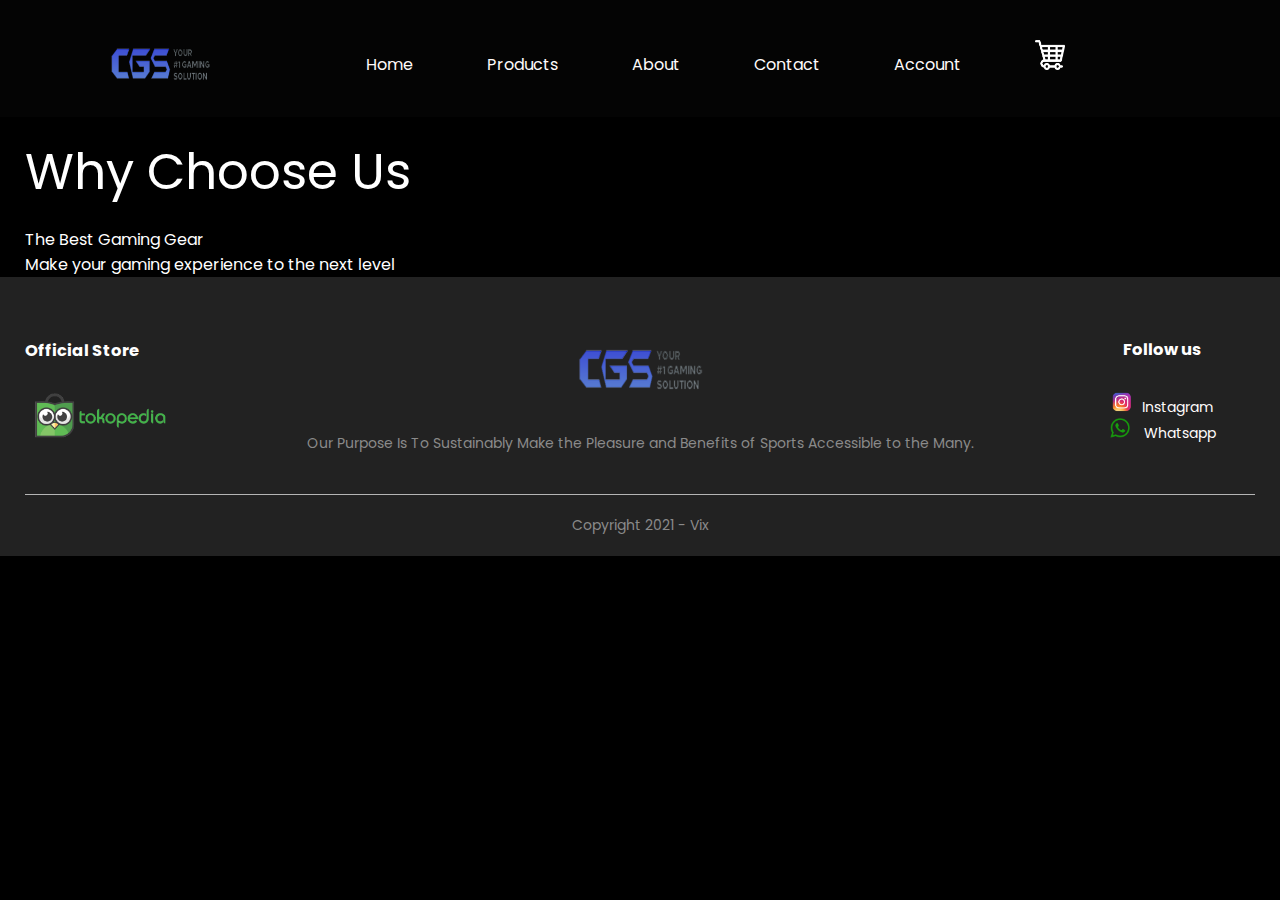
<file: about.html>
<!DOCTYPE html>
<html lang="en">
<head>
    <meta charset="UTF-8">
    <meta name="viewport" content="width=device-width, initial-scale=1.0">
    <meta http-equiv="X-UA-Compatible" content="IE=edge">
    <meta name="viewport" content="width=device-width, initial-scale=1.0">
    <title>CGS | Account</title>
    <link rel="stylesheet" href="style.css">
    <link rel="preconnect" href="https://fonts.gstatic.com">
    <link href="https://fonts.googleapis.com/css2?family=Poppins:wght@300;400;500;600;700&display=swap" rel="stylesheet">
    <link rel="stylesheet" href="https://stackpath.bootstrapcdn.com/font-awesome/4.7.0/css/font-awesome.min.css">
</head>
<body>
    <div class="navbar">
        <div class="logo">
            <a href="index.html"><img src="img/logocgs.png" width="120px"></a>
        </div>
        <nav>
            <ul id="MenuItems">
                <li><a href="index.html">Home</a></li>
                <li><a href="products1.html">Products</a></li>
                <li><a href="about.html">About</a></li>
                <li><a href="contact.html">Contact</a></li>
                <li><a href="account.html">Account</a></li>
            </ul>
            <a href="cart.html"><img src="img/cart.png" width="30px" height="30px"></a>
            <img src="img/menu.png" class="menu-icon" onclick="menutoggle()">
        </nav>
    </div>

        <div class="container">
            <div class="row">
                <div class="col-2">
                    <h1>Why Choose Us</h1>
                    <p>The Best Gaming Gear<br>Make your gaming experience to the next level</p>
                </div>

                <div class="col-2">
                    
                </div>
            </div>
        </div>
    </div>

    <!-- Footer -->
    <div class="footer">
        <div class="container">
            <div class="row">
                <div class="footer-col-1">
                    <h3>Official Store</h3>
                    <div class="app-logo">
                        <a href="https://www.tokopedia.com/completegamingstore"><img src="img/tokopedia.png"></a>
                    </div>
                </div>
                <div class="footer-col-2">
                    <img src="img/logocgs.png">
                    <p>Our Purpose Is To Sustainably Make the Pleasure and Benefits of Sports Accessible to the Many.</p>
                </div>
                <div class="footer-col-4">
                    <h3>Follow us</h3>
                    <ul>
                        <li><a href="https://www.instagram.com/completegamings/"><img src="img/insta.png">Instagram</a></li>
                        <li><a href="https://api.whatsapp.com/send?phone=62895601889985"><img src="img/whatsapp.png" alt=""> Whatsapp</a></li>
                    </ul>
                </div>
            </div>
            <hr>
            <p class="copyright">Copyright 2021 - Vix</p>
        </div>
    </div>
    <!--Toggle Menu JS-->
    <script src="script.js"></script>
</body>
</html>
</file>
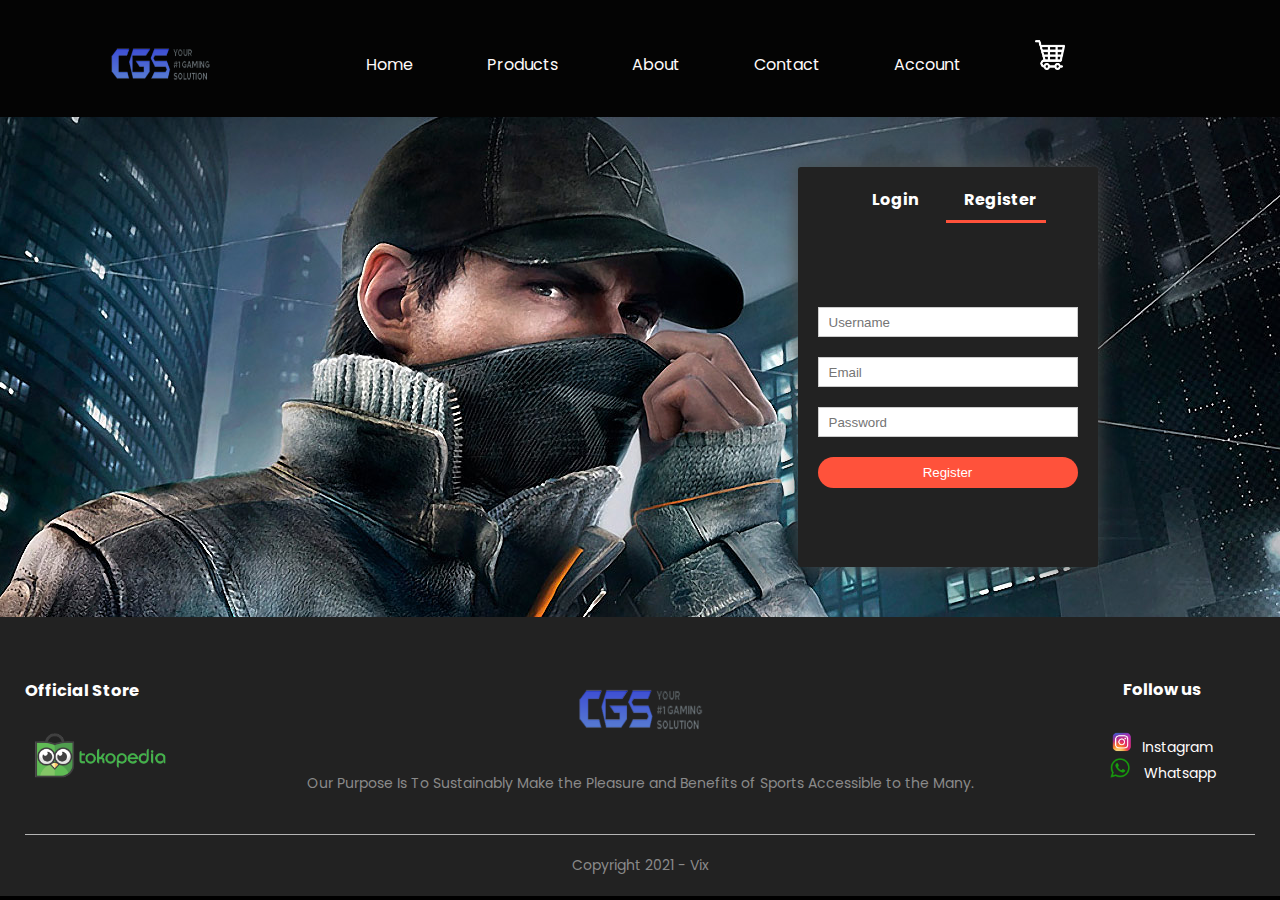
<file: account.html>
<!DOCTYPE html>
<html lang="en">
<head>
    <meta charset="UTF-8">
    <meta name="viewport" content="width=device-width, initial-scale=1.0">
    <meta http-equiv="X-UA-Compatible" content="IE=edge">
    <meta name="viewport" content="width=device-width, initial-scale=1.0">
    <title>CGS | Account</title>
    <link rel="stylesheet" href="style.css">
    <link rel="preconnect" href="https://fonts.gstatic.com">
    <link href="https://fonts.googleapis.com/css2?family=Poppins:wght@300;400;500;600;700&display=swap" rel="stylesheet">
    <link rel="stylesheet" href="https://stackpath.bootstrapcdn.com/font-awesome/4.7.0/css/font-awesome.min.css">
</head>
<body>
    <div class="navbar">
        <div class="logo">
            <a href="index.html"><img src="img/logocgs.png" width="120px"></a>
        </div>
        <nav>
            <ul id="MenuItems">
                <li><a href="index.html">Home</a></li>
                <li><a href="products1.html">Products</a></li>
                <li><a href="about.html">About</a></li>
                <li><a href="contact.html">Contact</a></li>
                <li><a href="account.html">Account</a></li>
            </ul>
            <a href="cart.html"><img src="img/cart.png" width="30px" height="30px"></a>
            <img src="img/menu.png" class="menu-icon" onclick="menutoggle()">
        </nav>
    </div>

    <!-- account-page -->
    <div class="account-page">
        <div class="container">
            <div class="row">
                <div class="col-2">
                    <!--<img src="img/accountbg.jpg" width="100%"> -->
                </div>

                <div class="col-2">
                    <div class="form-container">
                        <div class="form-btn">
                            <span onclick="login()">Login</span>
                            <span onclick="register()">Register</span>
                            <hr id="Indicator">
                        </div>

                        <form id="LoginForm">
                            <div class="msg-log"></div>
                            <input type="text" placeholder="Username" id="UserLog">
                            <input type="password" placeholder="Password" id="PassLog">
                            <button type="submit" class="btn">Login</button>
                            <a href="">Forgot Password</a>
                        </form>

                        <form id="RegForm">
                            <div class="msg-reg"></div>
                            <input type="text" placeholder="Username" id="UserReg">
                            <input type="email" placeholder="Email" id="EmailReg">
                            <input type="password" placeholder="Password" id="PassReg">
                            <button type="submit" class="btn">Register</button>
                        </form>
                    </div>
                </div>
            </div>
        </div>
    </div>

    <!-- Footer -->
    <div class="footer">
        <div class="container">
            <div class="row">
                <div class="footer-col-1">
                    <h3>Official Store</h3>
                    <div class="app-logo">
                        <a href="https://www.tokopedia.com/completegamingstore"><img src="img/tokopedia.png"></a>
                    </div>
                </div>
                <div class="footer-col-2">
                    <img src="img/logocgs.png">
                    <p>Our Purpose Is To Sustainably Make the Pleasure and Benefits of Sports Accessible to the Many.</p>
                </div>
                <div class="footer-col-4">
                    <h3>Follow us</h3>
                    <ul>
                        <li><a href="https://www.instagram.com/completegamings/"><img src="img/insta.png">Instagram</a></li>
                        <li><a href="https://api.whatsapp.com/send?phone=62895601889985"><img src="img/whatsapp.png" alt=""> Whatsapp</a></li>
                    </ul>
                </div>
            </div>
            <hr>
            <p class="copyright">Copyright 2021 - Vix</p>
        </div>
    </div>
    <!--Toggle Menu JS-->
    <script src="script.js"></script>
    <script src="signup.js"></script>
    <script src="signin.js"></script>
</body>
</html>
</file>
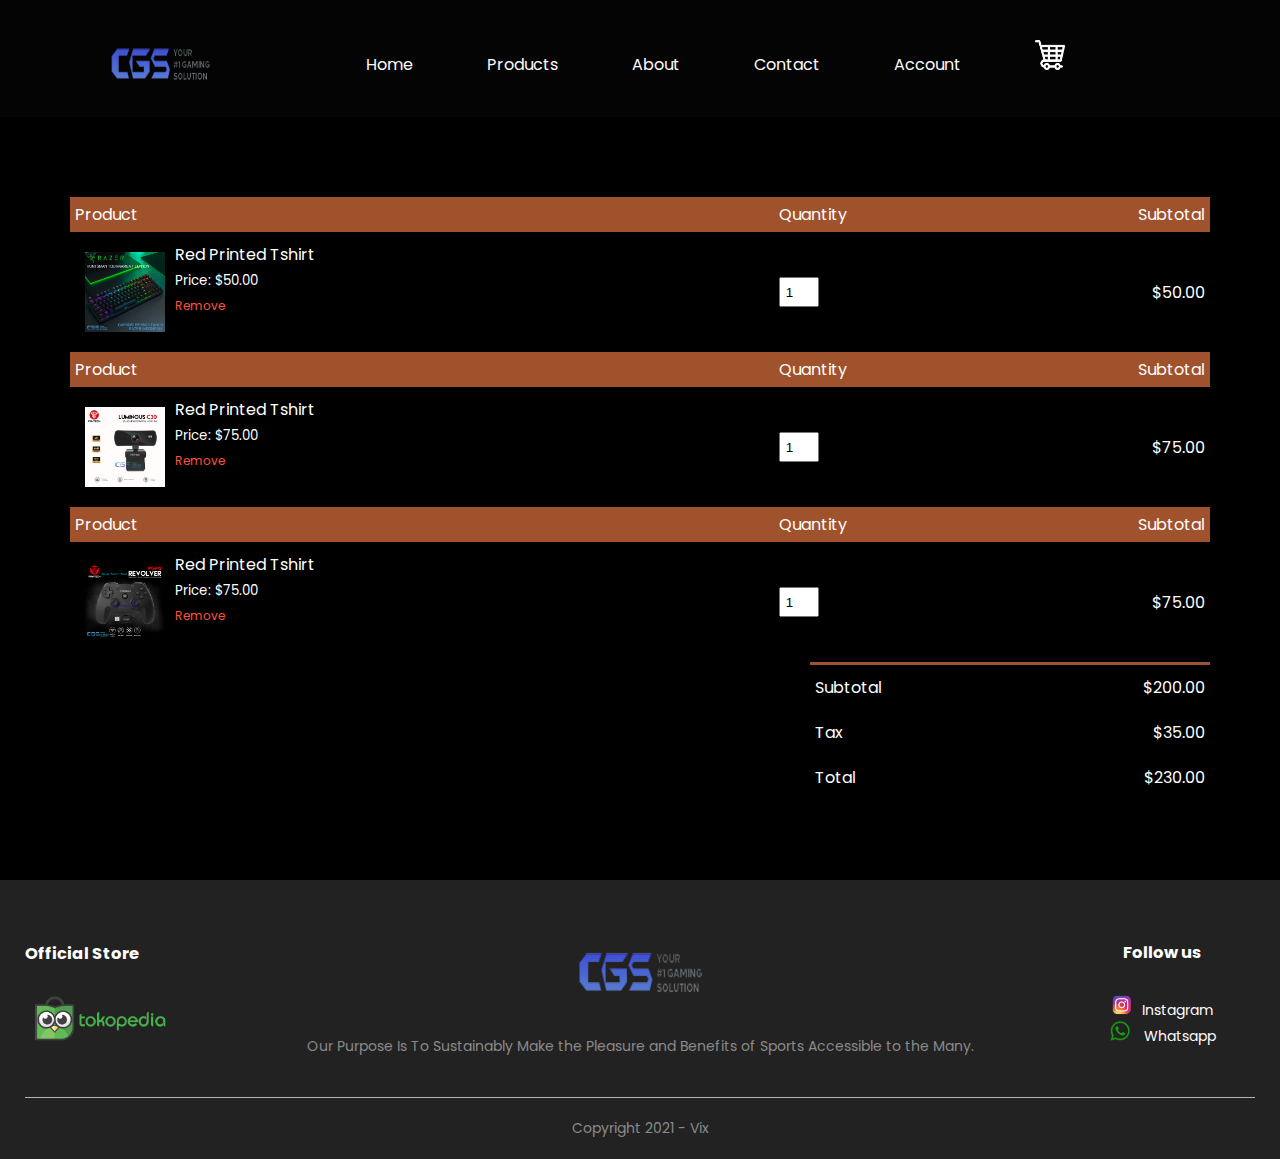
<file: cart.html>
<!DOCTYPE html>
<html lang="en">
<head>
    <meta charset="UTF-8">
    <meta name="viewport" content="width=device-width, initial-scale=1.0">
    <meta http-equiv="X-UA-Compatible" content="IE=edge">
    <meta name="viewport" content="width=device-width, initial-scale=1.0">
    <title>CGS | Cart</title>
    <link rel="stylesheet" href="style.css">
    <link rel="preconnect" href="https://fonts.gstatic.com">
    <link href="https://fonts.googleapis.com/css2?family=Poppins:wght@300;400;500;600;700&display=swap" rel="stylesheet">
    <link rel="stylesheet" href="https://stackpath.bootstrapcdn.com/font-awesome/4.7.0/css/font-awesome.min.css">
</head>
<body>
    <div class="navbar">
        <div class="logo">
            <a href="index.html"><img src="img/logocgs.png" width="120px"></a>
        </div>
        <nav>
            <ul id="MenuItems">
                <li><a href="index.html">Home</a></li>
                <li><a href="products1.html">Products</a></li>
                <li><a href="about.html">About</a></li>
                <li><a href="contact.html">Contact</a></li>
                <li><a href="account.html">Account</a></li>
            </ul>
            <a href="cart.html"><img src="img/cart.png" width="30px" height="30px"></a>
            <img src="img/menu.png" class="menu-icon" onclick="menutoggle()">
        </nav>
    </div>

    <!-- cart item details -->
    <div class="small-container cart-page">
        <table>
            <tr>
                <th>Product</th>
                <th>Quantity</th>
                <th>Subtotal</th>
            </tr>
            <tr>
                <td>
                    <div class="cart-info">
                        <img src="img/razerhte/razerhte.jpg">
                        <div>
                            <p>Red Printed Tshirt</p>
                            <small>Price: $50.00</small>
                            <br>
                            <a href="">Remove</a>
                        </div>
                    </div>
                </td>
                <td><input type="number" value="1"></td>
                <td>$50.00</td>
            </tr>
            <tr>
                <th>Product</th>
                <th>Quantity</th>
                <th>Subtotal</th>
            </tr>
            <tr>
                <td>
                    <div class="cart-info">
                        <img src="img/c30/c30.jpg">
                        <div>
                            <p>Red Printed Tshirt</p>
                            <small>Price: $75.00</small>
                            <br>
                            <a href="">Remove</a>
                        </div>
                    </div>
                </td>
                <td><input type="number" value="1"></td>
                <td>$75.00</td>
            </tr>
            <tr>
                <th>Product</th>
                <th>Quantity</th>
                <th>Subtotal</th>
            </tr>
            <tr>
                <td>
                    <div class="cart-info">
                        <img src="img/wgp12/wgp12.jpg">
                        <div>
                            <p>Red Printed Tshirt</p>
                            <small>Price: $75.00</small>
                            <br>
                            <a href="">Remove</a>
                        </div>
                    </div>
                </td>
                <td><input type="number" value="1"></td>
                <td>$75.00</td>
            </tr>
        </table>

        <div class="total-price">
            <table>
                <tr>
                    <td>Subtotal</td>
                    <td>$200.00</td>
                </tr>
                <tr>
                    <td>Tax</td>
                    <td>$35.00</td>
                </tr>
                <tr>
                    <td>Total</td>
                    <td>$230.00</td>
                </tr>
            </table>
        </div>
    </div>

    <!-- Footer -->
    <div class="footer">
        <div class="container">
            <div class="row">
                <div class="footer-col-1">
                    <h3>Official Store</h3>
                    <div class="app-logo">
                        <a href="https://www.tokopedia.com/completegamingstore"><img src="img/tokopedia.png"></a>
                    </div>
                </div>
                <div class="footer-col-2">
                    <img src="img/logocgs.png">
                    <p>Our Purpose Is To Sustainably Make the Pleasure and Benefits of Sports Accessible to the Many.</p>
                </div>
                <div class="footer-col-4">
                    <h3>Follow us</h3>
                    <ul>
                        <li><a href="https://www.instagram.com/completegamings/"><img src="img/insta.png">Instagram</a></li>
                        <li><a href="https://api.whatsapp.com/send?phone=62895601889985"><img src="img/whatsapp.png" alt=""> Whatsapp</a></li>
                    </ul>
                </div>
            </div>
            <hr>
            <p class="copyright">Copyright 2021 - Vix</p>
        </div>
    </div>
    <!--Toggle Menu JS-->
    <script src="script.js"></script>
</body>
</html>
</file>
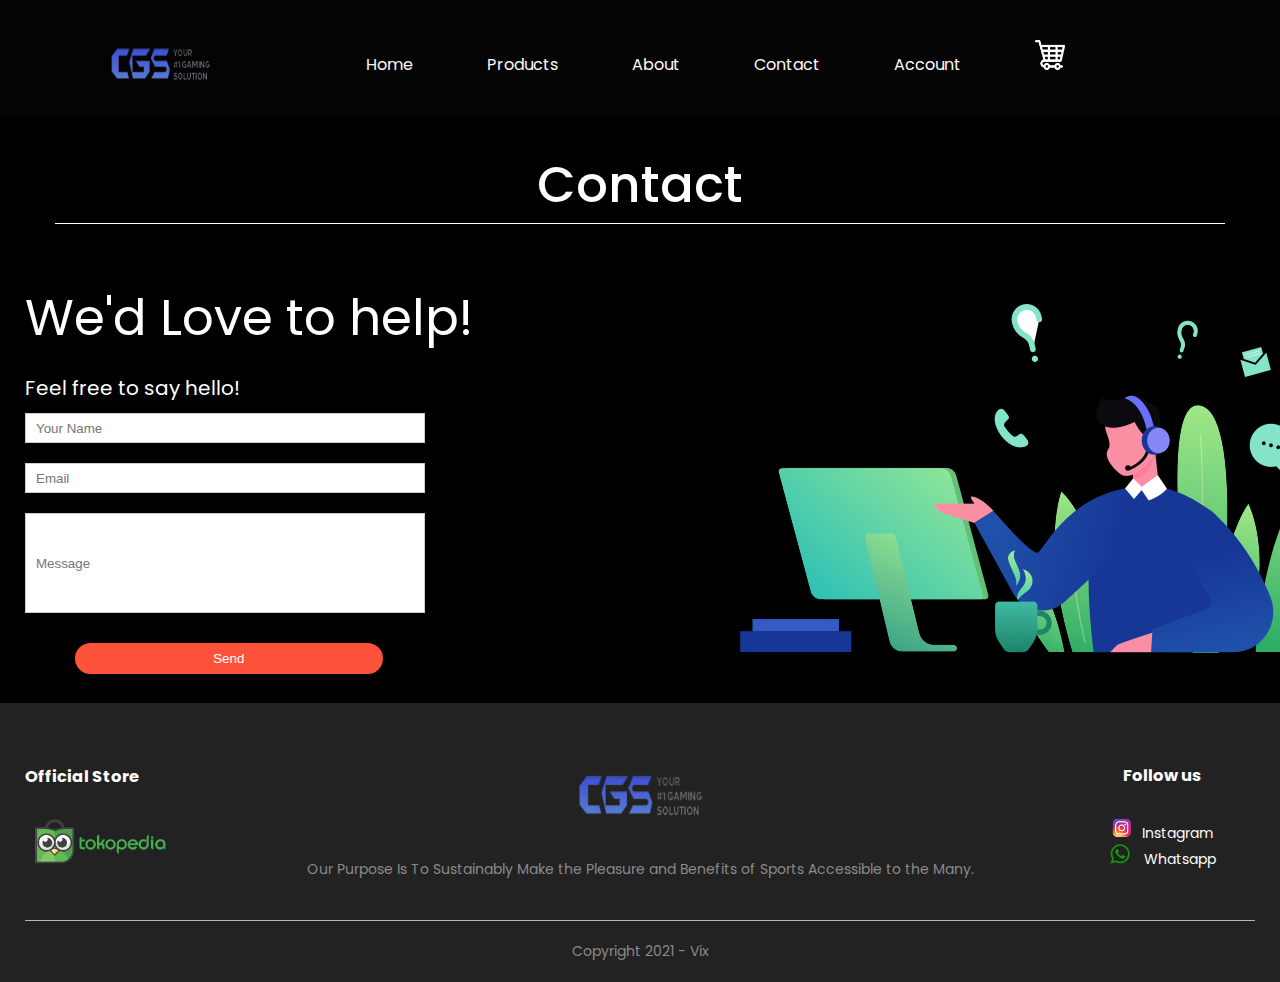
<file: contact.html>
<!DOCTYPE html>
<html lang="en">
<head>
    <meta charset="UTF-8">
    <meta name="viewport" content="width=device-width, initial-scale=1.0">
    <meta http-equiv="X-UA-Compatible" content="IE=edge">
    <meta name="viewport" content="width=device-width, initial-scale=1.0">
    <title>CGS | Account</title>
    <link rel="stylesheet" href="style.css">
    <link rel="preconnect" href="https://fonts.gstatic.com">
    <link href="https://fonts.googleapis.com/css2?family=Poppins:wght@300;400;500;600;700&display=swap" rel="stylesheet">
    <link rel="stylesheet" href="https://stackpath.bootstrapcdn.com/font-awesome/4.7.0/css/font-awesome.min.css">
</head>
<body>
    <div class="navbar">
        <div class="logo">
            <a href="index.html"><img src="img/logocgs.png" width="120px"></a>
        </div>
        <nav>
            <ul id="MenuItems">
                <li><a href="index.html">Home</a></li>
                <li><a href="products1.html">Products</a></li>
                <li><a href="about.html">About</a></li>
                <li><a href="contact.html">Contact</a></li>
                <li><a href="account.html">Account</a></li>
            </ul>
            <a href="cart.html"><img src="img/cart.png" width="30px" height="30px"></a>
            <img src="img/menu.png" class="menu-icon" onclick="menutoggle()">
        </nav>
    </div>

        <div class="container">
            <h1 class="contacth1">Contact</h1>
            <div class="row">
                <div class="col-2">
                    <h1>We'd Love to help!</h1>
                    <p class="contactp">Feel free to say hello!</p>
                    <form id="contact">
                        <input type="text" placeholder="Your Name">
                        <input type="email" placeholder="Email">
                        <input type="text" placeholder="Message" id="contact-msg">
                        <button type="submit" class="btn">Send</button>
                    </form>
                </div>
                <div class="col-2">
                    <img src="img/contact.png" id="contactimg">
                </div>
            </div>
        </div>

    <!-- Footer -->
    <div class="footer">
        <div class="container">
            <div class="row">
                <div class="footer-col-1">
                    <h3>Official Store</h3>
                    <div class="app-logo">
                        <a href="https://www.tokopedia.com/completegamingstore"><img src="img/tokopedia.png"></a>
                    </div>
                </div>
                <div class="footer-col-2">
                    <img src="img/logocgs.png">
                    <p>Our Purpose Is To Sustainably Make the Pleasure and Benefits of Sports Accessible to the Many.</p>
                </div>
                <div class="footer-col-4">
                    <h3>Follow us</h3>
                    <ul>
                        <li><a href="https://www.instagram.com/completegamings/"><img src="img/insta.png">Instagram</a></li>
                        <li><a href="https://api.whatsapp.com/send?phone=62895601889985"><img src="img/whatsapp.png" alt=""> Whatsapp</a></li>
                    </ul>
                </div>
            </div>
            <hr>
            <p class="copyright">Copyright 2021 - Vix</p>
        </div>
    </div>
    <!--Toggle Menu JS-->
    <script src="script.js"></script>
</body>
</html>
</file>
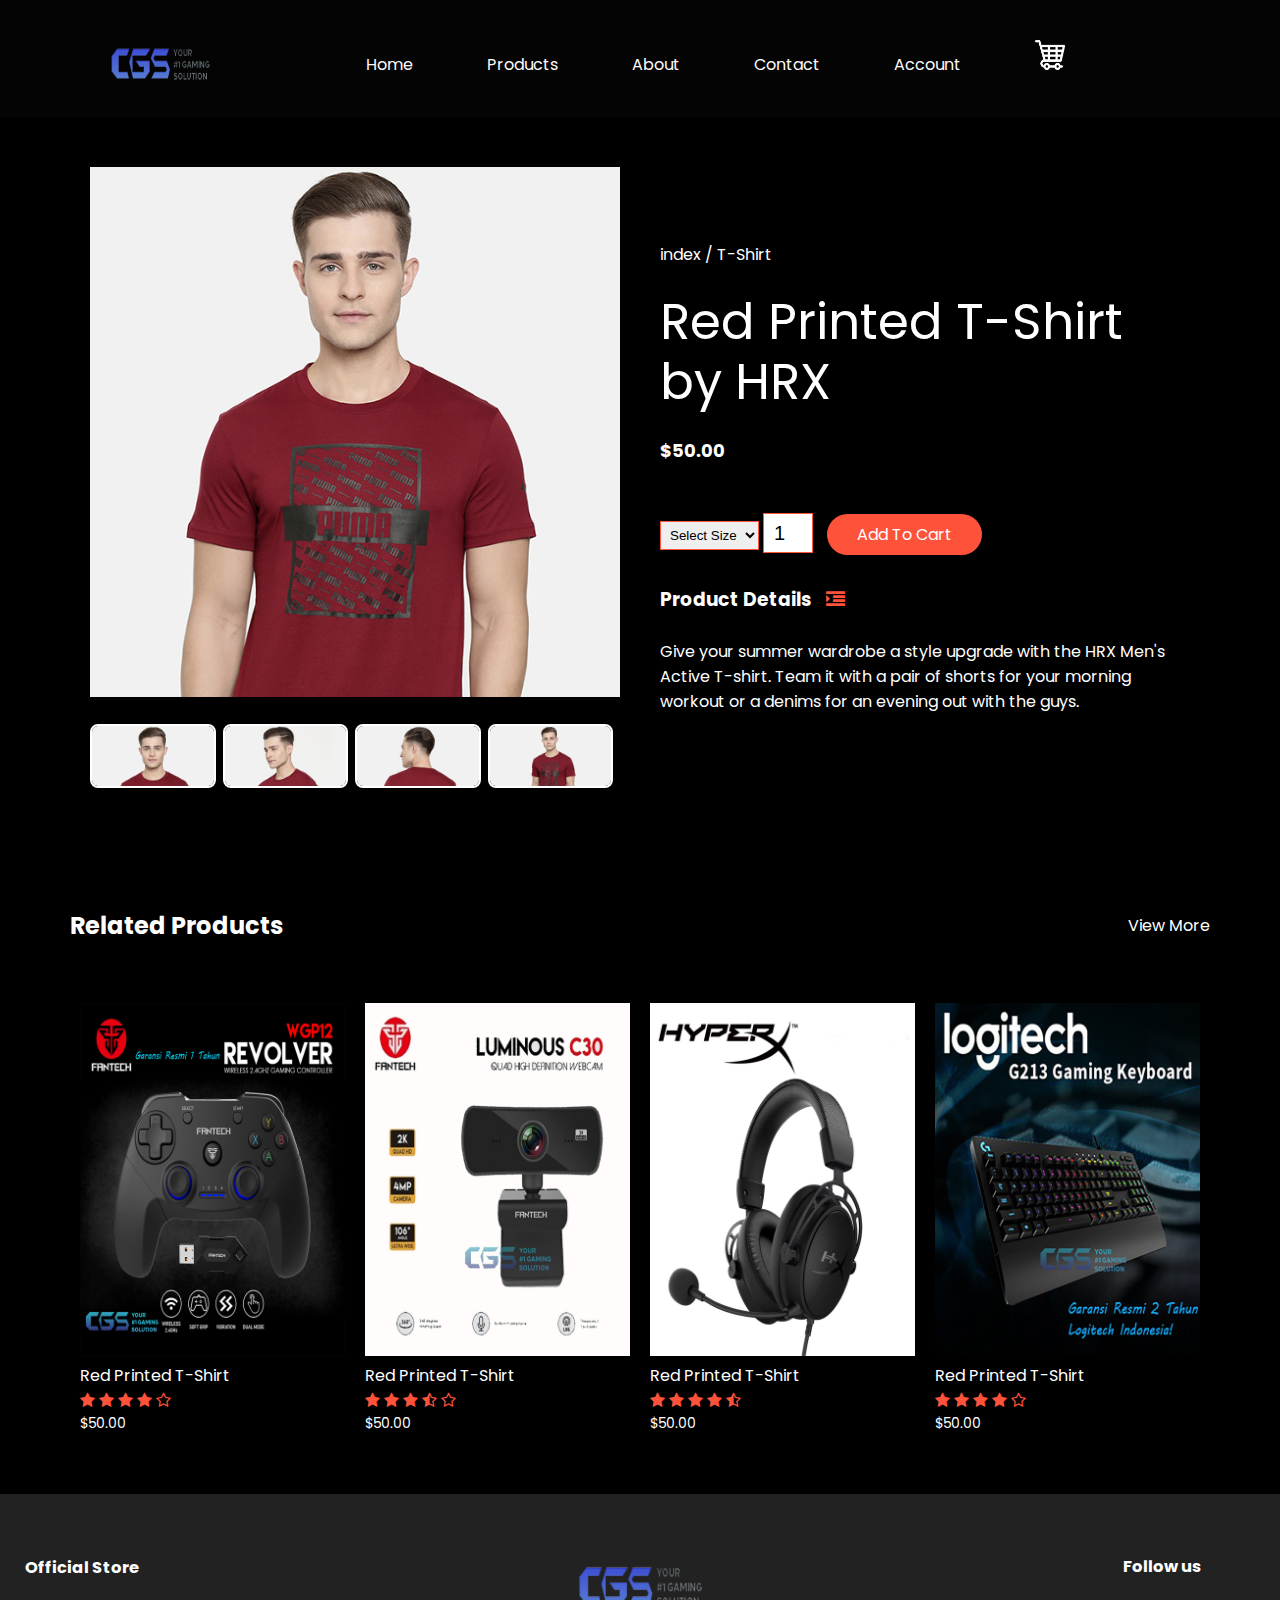
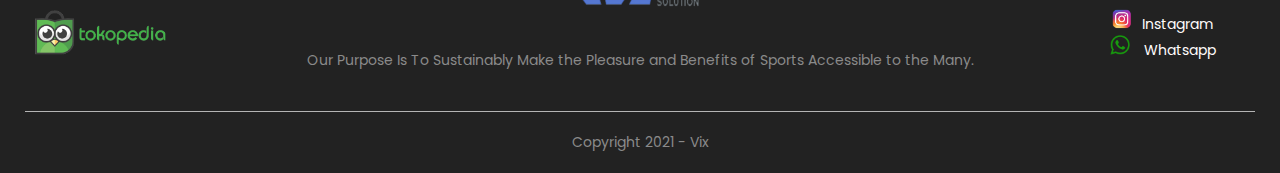
<file: product-details.html>
<!DOCTYPE html>
<html lang="en">
<head>
    <meta charset="UTF-8">
    <meta name="viewport" content="width=device-width, initial-scale=1.0">
    <meta http-equiv="X-UA-Compatible" content="IE=edge">
    <meta name="viewport" content="width=device-width, initial-scale=1.0">
    <title>CGS | Product Details</title>
    <link rel="stylesheet" href="style.css">
    <link rel="preconnect" href="https://fonts.gstatic.com">
    <link href="https://fonts.googleapis.com/css2?family=Poppins:wght@300;400;500;600;700&display=swap" rel="stylesheet">
    <link rel="stylesheet" href="https://stackpath.bootstrapcdn.com/font-awesome/4.7.0/css/font-awesome.min.css">
</head>
<body>
    <div class="navbar">
        <div class="logo">
            <a href="index.html"><img src="img/logocgs.png" width="120px"></a>
        </div>
        <nav>
            <ul id="MenuItems">
                <li><a href="index.html">Home</a></li>
                <li><a href="products1.html">Products</a></li>
                <li><a href="about.html">About</a></li>
                <li><a href="contact.html">Contact</a></li>
                <li><a href="account.html">Account</a></li>
            </ul>
            <a href="cart.html"><img src="img/cart.png" width="30px" height="30px"></a>
            <img src="img/menu.png" class="menu-icon" onclick="menutoggle()">
        </nav>
    </div>

    <!-- single product details -->

    <div class="small-container single-product">
        <div class="row">
            <div class="col-2">
                <img src="img/gallery-1.jpg" width="100%" id="ProductImg">

                <div class="small-img-row">
                    <div class="small-img-col">
                        <img src="img/gallery-1.jpg" width="100%" class="small-img">
                    </div>
                    <div class="small-img-col">
                        <img src="img/gallery-2.jpg" width="100%" class="small-img">
                    </div>
                    <div class="small-img-col">
                        <img src="img/gallery-3.jpg" width="100%" class="small-img">
                    </div>
                    <div class="small-img-col">
                        <img src="img/gallery-4.jpg" width="100%" class="small-img">
                    </div>
                </div>

            </div>
            <div class="col-2">
                <p>index / T-Shirt</p>
                <h1>Red Printed T-Shirt by HRX</h1>
                <h4>$50.00</h4>
                <select>
                    <option>Select Size</option>
                    <option>XXL</option>
                    <option>Large</option>
                    <option>Medium</option>
                    <option>Small</option>
                </select>
                <input type="number" value="1">
                <a href="" class="btn">Add To Cart</a>
                <h3>Product Details <i class="fa fa-indent"></i></h3>
                <br>
                <p>Give your summer wardrobe a style upgrade with the HRX Men's Active T-shirt. Team it with a pair of shorts for your morning workout or a denims for an evening out with the guys.</p>
            </div>
        </div>
    </div>

    <!-- title -->
    <div class="small-container">
        <div class="row row-2">
            <h2>Related Products</h2>
            <p>View More</p>
        </div>
    </div>

    <!-- products -->
    <div class="small-container">
        <div class="row">
            <div class="col-4">
                <img src="img/wgp12/wgp12.jpg">
                <h4>Red Printed T-Shirt</h4>
                <div class="rating">
                    <i class="fa fa-star"></i>
                    <i class="fa fa-star"></i>
                    <i class="fa fa-star"></i>
                    <i class="fa fa-star"></i>
                    <i class="fa fa-star-o"></i>
                </div>
                <p>$50.00</p>
            </div>
            <div class="col-4">
                <img src="img/c30/c30.jpg">
                <h4>Red Printed T-Shirt</h4>
                <div class="rating">
                    <i class="fa fa-star"></i>
                    <i class="fa fa-star"></i>
                    <i class="fa fa-star"></i>
                    <i class="fa fa-star-half-o"></i>
                    <i class="fa fa-star-o"></i>
                </div>
                <p>$50.00</p>
            </div>
            <div class="col-4">
                <img src="img/cloudas/cloudas.jpg">
                <h4>Red Printed T-Shirt</h4>
                <div class="rating">
                    <i class="fa fa-star"></i>
                    <i class="fa fa-star"></i>
                    <i class="fa fa-star"></i>
                    <i class="fa fa-star"></i>
                    <i class="fa fa-star-half-o"></i>
                </div>
                <p>$50.00</p>
            </div>
            <div class="col-4">
                <img src="img/g213/g213.jpg">
                <h4>Red Printed T-Shirt</h4>
                <div class="rating">
                    <i class="fa fa-star"></i>
                    <i class="fa fa-star"></i>
                    <i class="fa fa-star"></i>
                    <i class="fa fa-star"></i>
                    <i class="fa fa-star-o"></i>
                </div>
                <p>$50.00</p>
            </div>
        </div>
    </div>
    <!-- Footer -->
    <div class="footer">
        <div class="container">
            <div class="row">
                <div class="footer-col-1">
                    <h3>Official Store</h3>
                    <div class="app-logo">
                        <a href="https://www.tokopedia.com/completegamingstore"><img src="img/tokopedia.png"></a>
                    </div>
                </div>
                <div class="footer-col-2">
                    <img src="img/logocgs.png">
                    <p>Our Purpose Is To Sustainably Make the Pleasure and Benefits of Sports Accessible to the Many.</p>
                </div>
                <div class="footer-col-4">
                    <h3>Follow us</h3>
                    <ul>
                        <li><a href="https://www.instagram.com/completegamings/"><img src="img/insta.png">Instagram</a></li>
                        <li><a href="https://api.whatsapp.com/send?phone=62895601889985"><img src="img/whatsapp.png" alt=""> Whatsapp</a></li>
                    </ul>
                </div>
            </div>
            <hr>
            <p class="copyright">Copyright 2021 - Vix</p>
        </div>
    </div>
    <!--Toggle Menu JS-->
    <script src="script.js"></script>
</body>
</html>
</file>
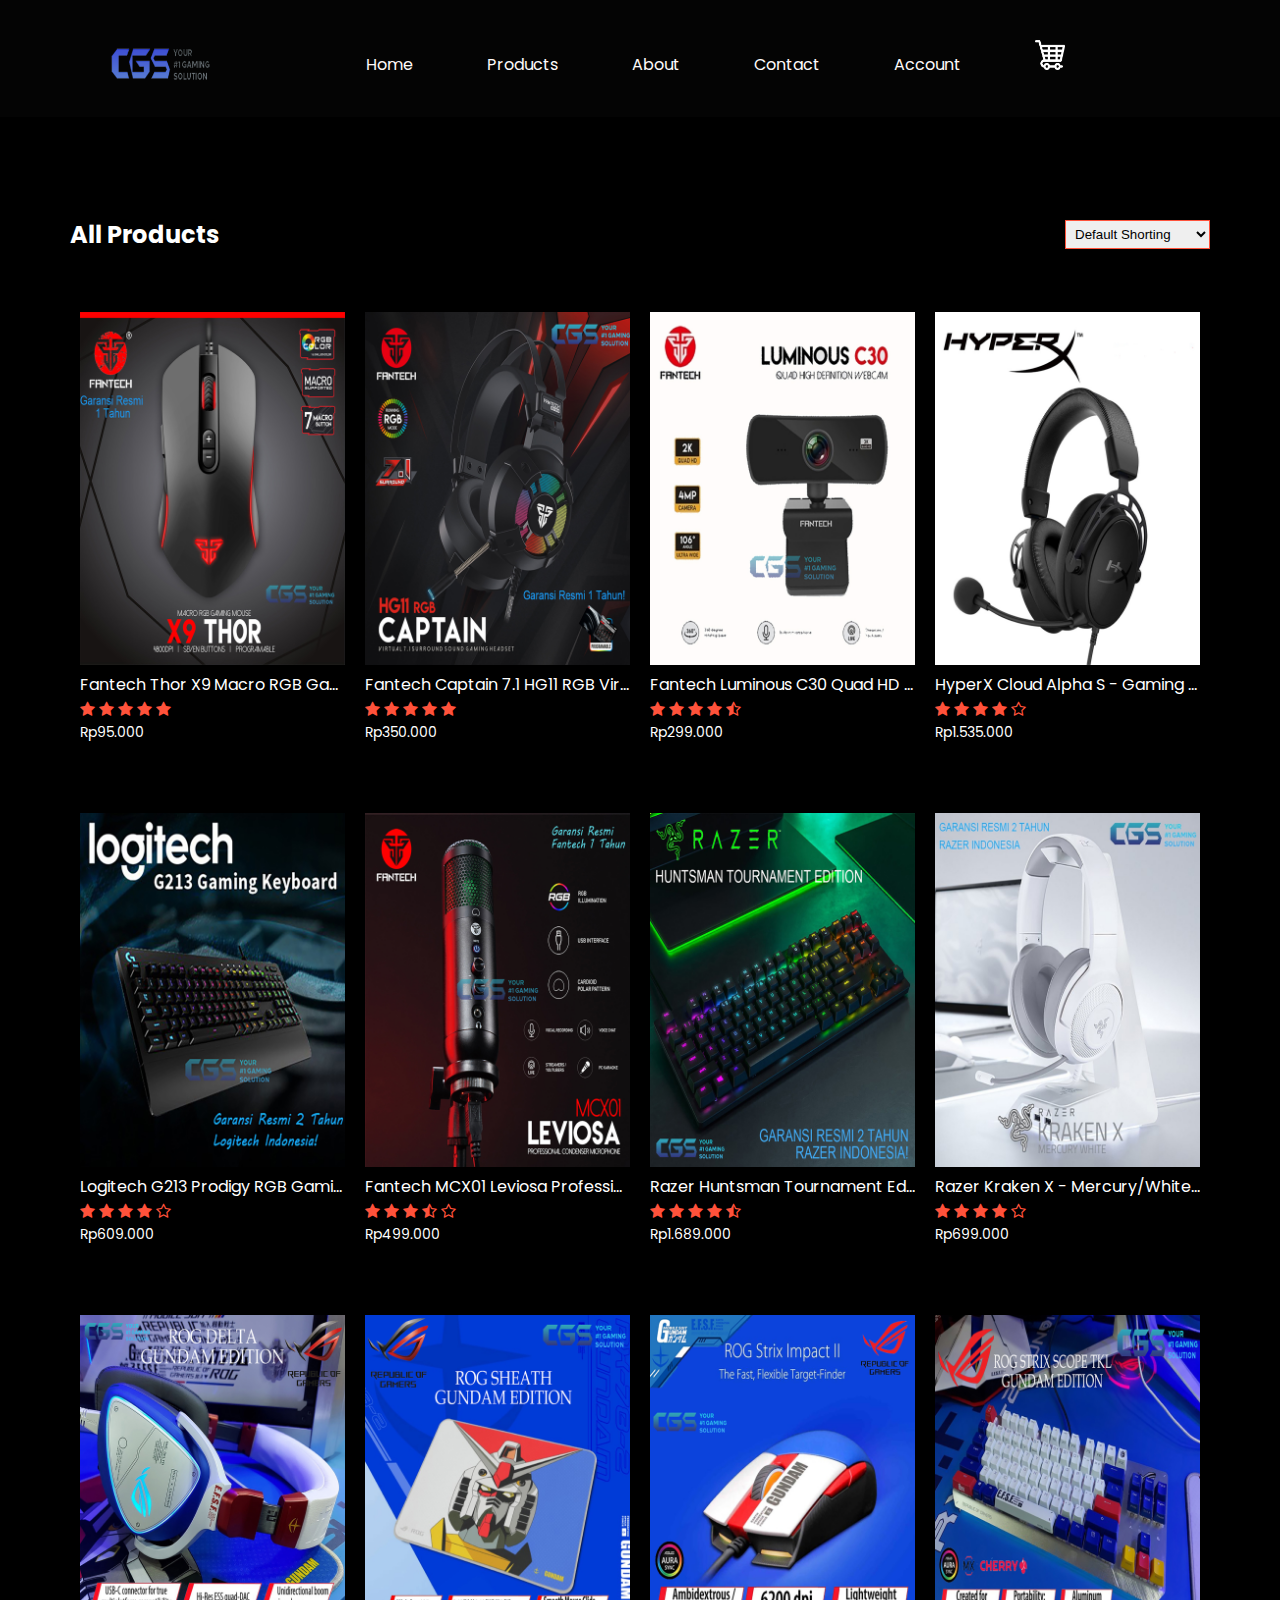
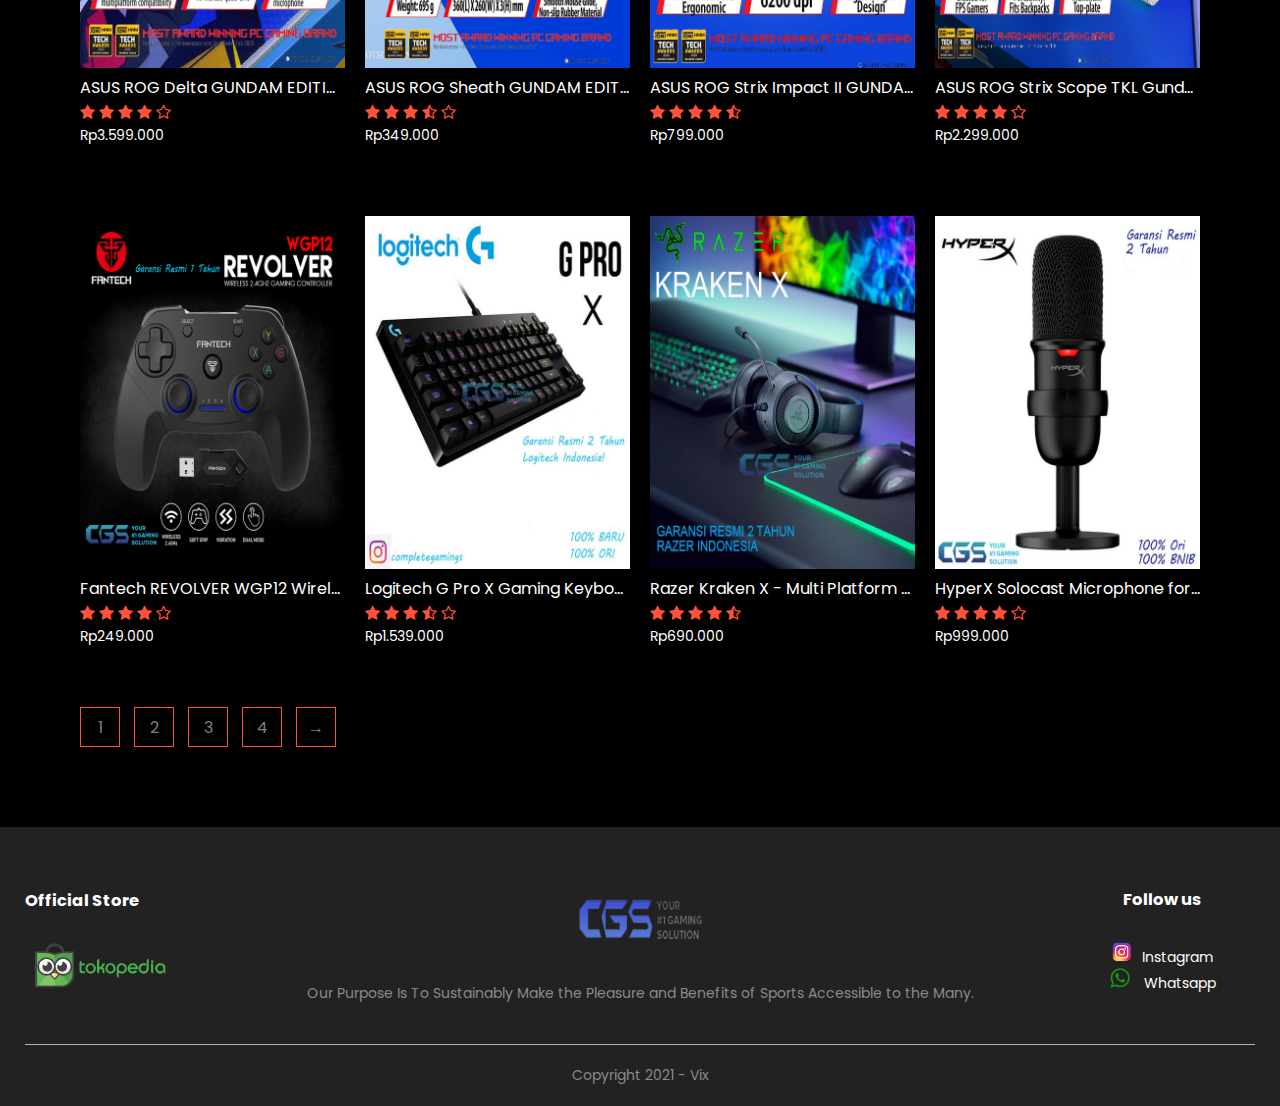
<file: products1.html>
<!DOCTYPE html>
<html lang="en">
<head>
    <meta charset="UTF-8">
    <meta name="viewport" content="width=device-width, initial-scale=1.0">
    <meta http-equiv="X-UA-Compatible" content="IE=edge">
    <meta name="viewport" content="width=device-width, initial-scale=1.0">
    <title>CGS | All Products | Page 1</title>
    <link rel="stylesheet" href="style.css">
    <link rel="preconnect" href="https://fonts.gstatic.com">
    <link href="https://fonts.googleapis.com/css2?family=Poppins:wght@300;400;500;600;700&display=swap" rel="stylesheet">
    <link rel="stylesheet" href="https://stackpath.bootstrapcdn.com/font-awesome/4.7.0/css/font-awesome.min.css">
</head>
<body>
    <div class="navbar">
        <div class="logo">
            <a href="index.html"><img src="img/logocgs.png" width="120px"></a>
        </div>
        <nav>
            <ul id="MenuItems">
                <li><a href="index.html">Home</a></li>
                <li><a href="products1.html">Products</a></li>
                <li><a href="about.html">About</a></li>
                <li><a href="contact.html">Contact</a></li>
                <li><a href="account.html">Account</a></li>
            </ul>
            <a href="cart.html"><img src="img/cart.png" width="30px" height="30px"></a>
            <img src="img/menu.png" class="menu-icon" onclick="menutoggle()">
        </nav>
    </div>

    <div class="small-container">
        <div class="row row-2">
            <h2>All Products</h2>
            <select>
                <option>Default Shorting</option>
                <option>Short by Price</option>
                <option>Short by Popularity</option>
                <option>Short by rating</option>
                <option>Short by sale</option>
            </select>
        </div>

        <div class="row">
            <div class="col-4">
                <a href="x9.html"><img src="img/x9/x9.jpg"></a>
                <a href="x9.html"><h4 title="Fantech Thor X9 Macro RGB Gaming Mouse">Fantech Thor X9 Macro RGB Gaming Mouse</h4></a>
                <div class="rating">
                    <i class="fa fa-star"></i>
                    <i class="fa fa-star"></i>
                    <i class="fa fa-star"></i>
                    <i class="fa fa-star"></i>
                    <i class="fa fa-star"></i>
                </div>
                <p>Rp95.000</p>
            </div>
            <div class="col-4">
                <a href="product-details.html"><img src="img/hg11/hg11.jpg"></a>
                <a href="product-details.html"><h4 title="Fantech Captain 7.1 HG11 RGB Virtual 7.1 Surround Gaming Headset - Non Vibrate">Fantech Captain 7.1 HG11 RGB Virtual 7.1 Surround Gaming Headset - Non Vibrate</h4></a>
                <div class="rating">
                    <i class="fa fa-star"></i>
                    <i class="fa fa-star"></i>
                    <i class="fa fa-star"></i>
                    <i class="fa fa-star"></i>
                    <i class="fa fa-star"></i>
                </div>
                <p>Rp350.000</p>
            </div>
            <div class="col-4">
                <a href="product-details.html"><img src="img/c30/c30.jpg"></a>
                <a href="product-details.html"><h4 title="Fantech Luminous C30 Quad HD Webcam for Live Streaming and Google Meet">Fantech Luminous C30 Quad HD Webcam for Live Streaming and Google Meet</h4></a>
                <div class="rating">
                    <i class="fa fa-star"></i>
                    <i class="fa fa-star"></i>
                    <i class="fa fa-star"></i>
                    <i class="fa fa-star"></i>
                    <i class="fa fa-star-half-o"></i>
                </div>
                <p>Rp299.000</p>
            </div>
            <div class="col-4">
                <a href="product-details.html"><img src="img/cloudas/cloudas.jpg"></a>
                <a href="product-details.html"><h4 title="HyperX Cloud Alpha S - Gaming Headset - Hitam">HyperX Cloud Alpha S - Gaming Headset - Hitam</h4></a>
                <div class="rating">
                    <i class="fa fa-star"></i>
                    <i class="fa fa-star"></i>
                    <i class="fa fa-star"></i>
                    <i class="fa fa-star"></i>
                    <i class="fa fa-star-o"></i>
                </div>
                <p>Rp1.535.000</p>
            </div>
        </div>

        <div class="row">
            <div class="col-4">
                <a href="product-details.html"><img src="img/g213/g213.jpg"></a>
                <a href="product-details.html"><h4 title="Logitech G213 Prodigy RGB Gaming Keyboard">Logitech G213 Prodigy RGB Gaming Keyboard</h4></a>
                <div class="rating">
                    <i class="fa fa-star"></i>
                    <i class="fa fa-star"></i>
                    <i class="fa fa-star"></i>
                    <i class="fa fa-star"></i>
                    <i class="fa fa-star-o"></i>
                </div>
                <p>Rp609.000</p>
            </div>
            <div class="col-4">
                <a href="product-details.html"><img src="img/mcx01/fantechmcx01.jpg"></a>
                <a href="product-details.html"><h4 title="Fantech MCX01 Leviosa Professional Condenser Microphone for Streamer">Fantech MCX01 Leviosa Professional Condenser Microphone for Streamer</h4></a>
                <div class="rating">
                    <i class="fa fa-star"></i>
                    <i class="fa fa-star"></i>
                    <i class="fa fa-star"></i>
                    <i class="fa fa-star-half-o"></i>
                    <i class="fa fa-star-o"></i>
                </div>
                <p>Rp499.000</p>
            </div>
            <div class="col-4">
                <a href="product-details.html"><img src="img/razerhte/razerhte.jpg"></a>
                <a href="product-details.html"><h4 title="Razer Huntsman Tournament Edition Optical Switch Gaming Keyboard">Razer Huntsman Tournament Edition Optical Switch Gaming Keyboard</h4></a>
                <div class="rating">
                    <i class="fa fa-star"></i>
                    <i class="fa fa-star"></i>
                    <i class="fa fa-star"></i>
                    <i class="fa fa-star"></i>
                    <i class="fa fa-star-half-o"></i>
                </div>
                <p>Rp1.689.000</p>
            </div>
            <div class="col-4">
                <a href="product-details.html"><img src="img/razerkx/razerkx.jpg"></a>
                <a href="product-details.html"><h4 title="Razer Kraken X - Mercury/White Multi Platform Wired Gaming Headset">Razer Kraken X - Mercury/White Multi Platform Wired Gaming Headset</h4></a>
                <div class="rating">
                    <i class="fa fa-star"></i>
                    <i class="fa fa-star"></i>
                    <i class="fa fa-star"></i>
                    <i class="fa fa-star"></i>
                    <i class="fa fa-star-o"></i>
                </div>
                <p>Rp699.000</p>
            </div>
        </div>

        <div class="row">
            <div class="col-4">
                <a href="product-details.html"><img src="img/rogdelta/rogdelta.jpg"></a>
                <a href="product-details.html"><h4 title="ASUS ROG Delta GUNDAM EDITION Gaming Headset with Hi-Res ESS Quad DAC">ASUS ROG Delta GUNDAM EDITION Gaming Headset with Hi-Res ESS Quad DAC</h4></a>
                <div class="rating">
                    <i class="fa fa-star"></i>
                    <i class="fa fa-star"></i>
                    <i class="fa fa-star"></i>
                    <i class="fa fa-star"></i>
                    <i class="fa fa-star-o"></i>
                </div>
                <p>Rp3.599.000</p>
            </div>
            <div class="col-4">
                <a href="product-details.html"><img src="img/rogsheath/rogsheath.jpg"></a>
                <a href="product-details.html"><h4 title="ASUS ROG Sheath GUNDAM EDITION Gaming Mousepad / Mouse Pad">ASUS ROG Sheath GUNDAM EDITION Gaming Mousepad / Mouse Pad</h4></a>
                <div class="rating">
                    <i class="fa fa-star"></i>
                    <i class="fa fa-star"></i>
                    <i class="fa fa-star"></i>
                    <i class="fa fa-star-half-o"></i>
                    <i class="fa fa-star-o"></i>
                </div>
                <p>Rp349.000</p>
            </div>
            <div class="col-4">
                <a href="product-details.html"><img src="img/rogstriximpact/rogstriximpact.jpg"></a>
                <a href="product-details.html"><h4 title="ASUS ROG Strix Impact II GUNDAM EDITION Ergonomic Gaming Mouse">ASUS ROG Strix Impact II GUNDAM EDITION Ergonomic Gaming Mouse</h4></a>
                <div class="rating">
                    <i class="fa fa-star"></i>
                    <i class="fa fa-star"></i>
                    <i class="fa fa-star"></i>
                    <i class="fa fa-star"></i>
                    <i class="fa fa-star-half-o"></i>
                </div>
                <p>Rp799.000</p>
            </div>
            <div class="col-4">
                <a href="product-details.html"><img src="img/rogstrixscope/rogstrixscope.jpg"></a>
                <a href="product-details.html"><h4 title="ASUS ROG Strix Scope TKL Gundam Edition Mechanical Gaming Keyboard">ASUS ROG Strix Scope TKL Gundam Edition Mechanical Gaming Keyboard</h4></a>
                <div class="rating">
                    <i class="fa fa-star"></i>
                    <i class="fa fa-star"></i>
                    <i class="fa fa-star"></i>
                    <i class="fa fa-star"></i>
                    <i class="fa fa-star-o"></i>
                </div>
                <p>Rp2.299.000</p>
            </div>
        </div>

        <div class="row">
            <div class="col-4">
                <a href="product-details.html"><img src="img/wgp12/wgp12.jpg"></a>
                <a href="product-details.html"><h4>Fantech REVOLVER WGP12 Wireless 2,4 GHZ Gamepad/Joystick - PC PS XBOX</h4></a>
                <div class="rating">
                    <i class="fa fa-star"></i>
                    <i class="fa fa-star"></i>
                    <i class="fa fa-star"></i>
                    <i class="fa fa-star"></i>
                    <i class="fa fa-star-o"></i>
                </div>
                <p>Rp249.000</p>
            </div>
            <div class="col-4">
                <a href="product-details.html"><img src="img/gprokeyboard/gprokeyboard.jpg"></a>
                <a href="product-details.html"><h4 title="Logitech G Pro X Gaming Keyboard">Logitech G Pro X Gaming Keyboard</h4></a>
                <div class="rating">
                    <i class="fa fa-star"></i>
                    <i class="fa fa-star"></i>
                    <i class="fa fa-star"></i>
                    <i class="fa fa-star-half-o"></i>
                    <i class="fa fa-star-o"></i>
                </div>
                <p>Rp1.539.000</p>
            </div>
            <div class="col-4">
                <a href="product-details.html"><img src="img/razerkrakenx/razerkrakenx.jpg"></a>
                <a href="product-details.html"><h4 title="Razer Kraken X - Multi Platform Wired Gaming Headset">Razer Kraken X - Multi Platform Wired Gaming Headset</h4></a>
                <div class="rating">
                    <i class="fa fa-star"></i>
                    <i class="fa fa-star"></i>
                    <i class="fa fa-star"></i>
                    <i class="fa fa-star"></i>
                    <i class="fa fa-star-half-o"></i>
                </div>
                <p>Rp690.000</p>
            </div>
            <div class="col-4">
                <a href="product-details.html"><img src="img/hyperxsolocast/hyperxsolocast.jpg"></a>
                <a href="product-details.html"><h4 title="HyperX Solocast Microphone for Streaming, Recording, and Voice Chat">HyperX Solocast Microphone for Streaming, Recording, and Voice Chat</h4></a>
                <div class="rating">
                    <i class="fa fa-star"></i>
                    <i class="fa fa-star"></i>
                    <i class="fa fa-star"></i>
                    <i class="fa fa-star"></i>
                    <i class="fa fa-star-o"></i>
                </div>
                <p>Rp999.000</p>
            </div>
        </div>

        <div class="page-btn">
            <a href="products1.html"><span>1</span></a>
            <a href="products2.html"><span>2</span></a>
            <a href=""><span>3</span></a>
            <a href=""><span>4</span></a>
            <a href=""><span>&#8594;</span></a>
        </div>
    </div>
    <!-- Footer -->
    <div class="footer">
        <div class="container">
            <div class="row">
                <div class="footer-col-1">
                    <h3>Official Store</h3>
                    <div class="app-logo">
                        <a href="https://www.tokopedia.com/completegamingstore"><img src="img/tokopedia.png"></a>
                    </div>
                </div>
                <div class="footer-col-2">
                    <img src="img/logocgs.png">
                    <p>Our Purpose Is To Sustainably Make the Pleasure and Benefits of Sports Accessible to the Many.</p>
                </div>
                <div class="footer-col-4">
                    <h3>Follow us</h3>
                    <ul>
                        <li><a href="https://www.instagram.com/completegamings/"><img src="img/insta.png">Instagram</a></li>
                        <li><a href="https://api.whatsapp.com/send?phone=62895601889985"><img src="img/whatsapp.png" alt=""> Whatsapp</a></li>
                    </ul>
                </div>
            </div>
            <hr>
            <p class="copyright">Copyright 2021 - Vix</p>
        </div>
    </div>
    <!--Toggle Menu JS-->
    <script src="script.js"></script>
</body>
</html>
</file>
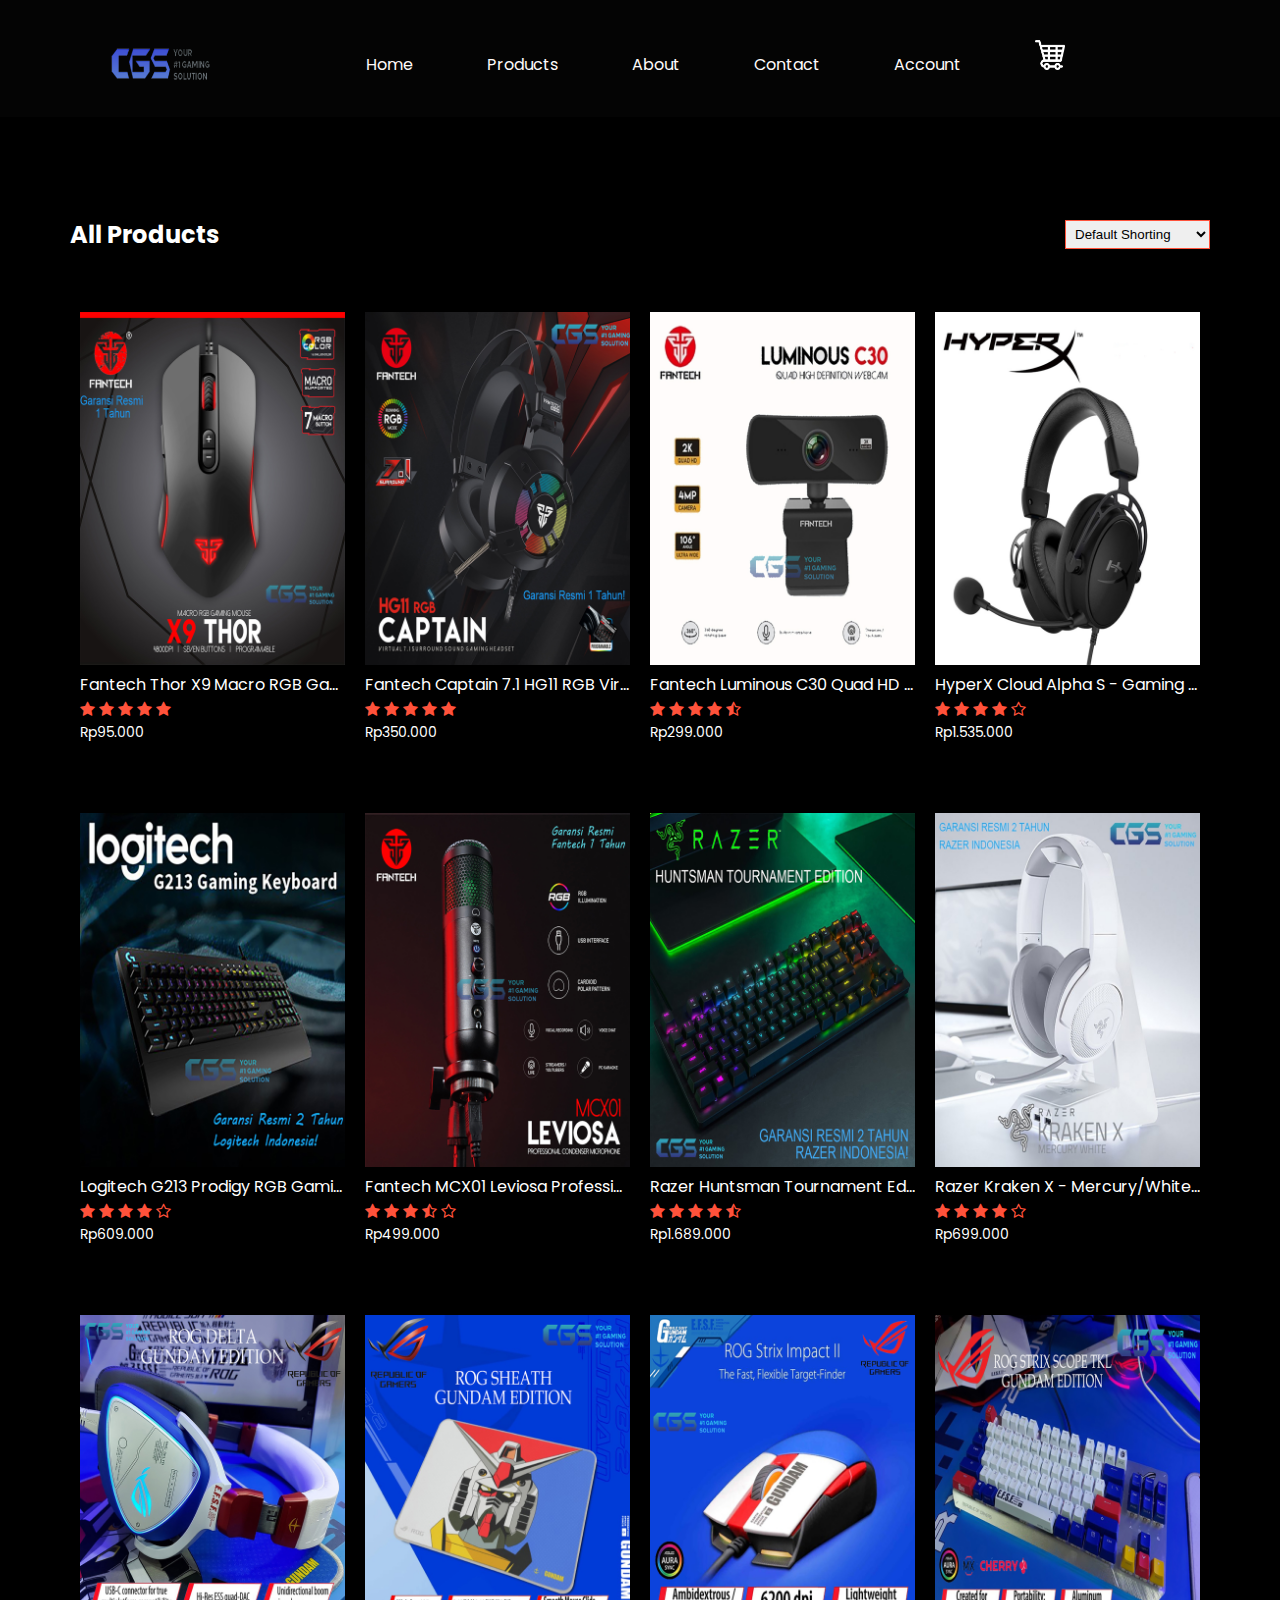
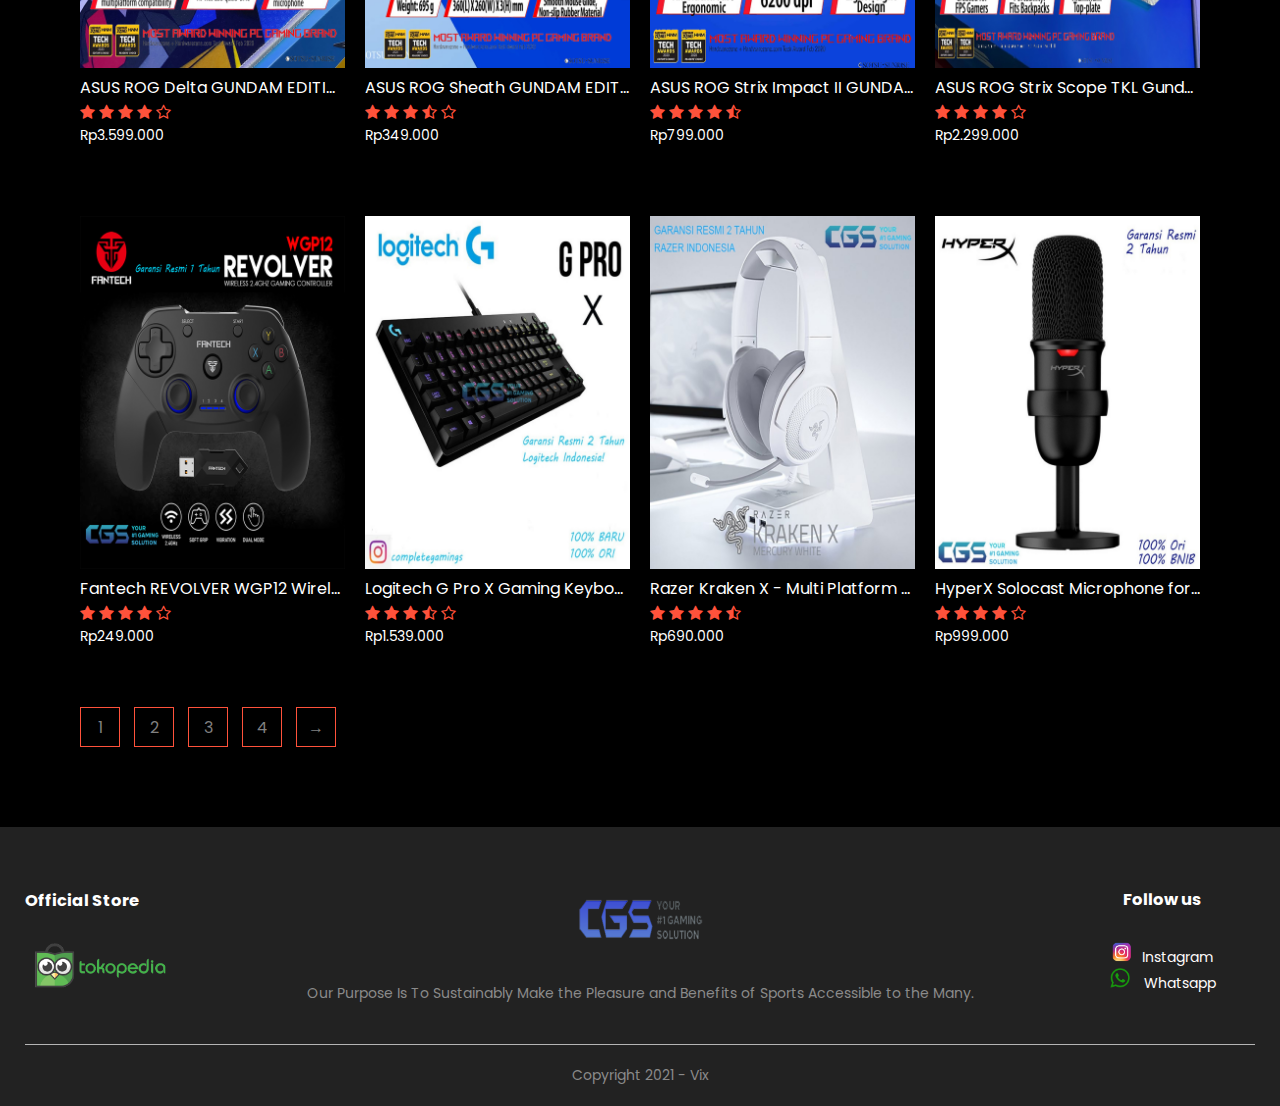
<file: products2.html>
<!DOCTYPE html>
<html lang="en">
<head>
    <meta charset="UTF-8">
    <meta name="viewport" content="width=device-width, initial-scale=1.0">
    <meta http-equiv="X-UA-Compatible" content="IE=edge">
    <meta name="viewport" content="width=device-width, initial-scale=1.0">
    <title>CGS | All Products | Page 2</title>
    <link rel="stylesheet" href="style.css">
    <link rel="preconnect" href="https://fonts.gstatic.com">
    <link href="https://fonts.googleapis.com/css2?family=Poppins:wght@300;400;500;600;700&display=swap" rel="stylesheet">
    <link rel="stylesheet" href="https://stackpath.bootstrapcdn.com/font-awesome/4.7.0/css/font-awesome.min.css">
</head>
<body>
    <div class="navbar">
        <div class="logo">
            <a href="index.html"><img src="img/logocgs.png" width="120px"></a>
        </div>
        <nav>
            <ul id="MenuItems">
                <li><a href="index.html">Home</a></li>
                <li><a href="products1.html">Products</a></li>
                <li><a href="about.html">About</a></li>
                <li><a href="contact.html">Contact</a></li>
                <li><a href="account.html">Account</a></li>
            </ul>
            <a href="cart.html"><img src="img/cart.png" width="30px" height="30px"></a>
            <img src="img/menu.png" class="menu-icon" onclick="menutoggle()">
        </nav>
    </div>

    <div class="small-container">
        <div class="row row-2">
            <h2>All Products</h2>
            <select>
                <option>Default Shorting</option>
                <option>Short by Price</option>
                <option>Short by Popularity</option>
                <option>Short by rating</option>
                <option>Short by sale</option>
            </select>
        </div>

        <div class="row">
            <div class="col-4">
                <a href="x9.html"><img src="img/x9/x9.jpg"></a>
                <a href="x9.html"><h4 title="Fantech Thor X9 Macro RGB Gaming Mouse">Fantech Thor X9 Macro RGB Gaming Mouse</h4></a>
                <div class="rating">
                    <i class="fa fa-star"></i>
                    <i class="fa fa-star"></i>
                    <i class="fa fa-star"></i>
                    <i class="fa fa-star"></i>
                    <i class="fa fa-star"></i>
                </div>
                <p>Rp95.000</p>
            </div>
            <div class="col-4">
                <a href="product-details.html"><img src="img/hg11/hg11.jpg"></a>
                <a href="product-details.html"><h4 title="Fantech Captain 7.1 HG11 RGB Virtual 7.1 Surround Gaming Headset - Non Vibrate">Fantech Captain 7.1 HG11 RGB Virtual 7.1 Surround Gaming Headset - Non Vibrate</h4></a>
                <div class="rating">
                    <i class="fa fa-star"></i>
                    <i class="fa fa-star"></i>
                    <i class="fa fa-star"></i>
                    <i class="fa fa-star"></i>
                    <i class="fa fa-star"></i>
                </div>
                <p>Rp350.000</p>
            </div>
            <div class="col-4">
                <a href="product-details.html"><img src="img/c30/c30.jpg"></a>
                <a href="product-details.html"><h4 title="Fantech Luminous C30 Quad HD Webcam for Live Streaming and Google Meet">Fantech Luminous C30 Quad HD Webcam for Live Streaming and Google Meet</h4></a>
                <div class="rating">
                    <i class="fa fa-star"></i>
                    <i class="fa fa-star"></i>
                    <i class="fa fa-star"></i>
                    <i class="fa fa-star"></i>
                    <i class="fa fa-star-half-o"></i>
                </div>
                <p>Rp299.000</p>
            </div>
            <div class="col-4">
                <a href="product-details.html"><img src="img/cloudas/cloudas.jpg"></a>
                <a href="product-details.html"><h4 title="HyperX Cloud Alpha S - Gaming Headset - Hitam">HyperX Cloud Alpha S - Gaming Headset - Hitam</h4></a>
                <div class="rating">
                    <i class="fa fa-star"></i>
                    <i class="fa fa-star"></i>
                    <i class="fa fa-star"></i>
                    <i class="fa fa-star"></i>
                    <i class="fa fa-star-o"></i>
                </div>
                <p>Rp1.535.000</p>
            </div>
        </div>

        <div class="row">
            <div class="col-4">
                <a href="product-details.html"><img src="img/g213/g213.jpg"></a>
                <a href="product-details.html"><h4 title="Logitech G213 Prodigy RGB Gaming Keyboard">Logitech G213 Prodigy RGB Gaming Keyboard</h4></a>
                <div class="rating">
                    <i class="fa fa-star"></i>
                    <i class="fa fa-star"></i>
                    <i class="fa fa-star"></i>
                    <i class="fa fa-star"></i>
                    <i class="fa fa-star-o"></i>
                </div>
                <p>Rp609.000</p>
            </div>
            <div class="col-4">
                <a href="product-details.html"><img src="img/mcx01/fantechmcx01.jpg"></a>
                <a href="product-details.html"><h4 title="Fantech MCX01 Leviosa Professional Condenser Microphone for Streamer">Fantech MCX01 Leviosa Professional Condenser Microphone for Streamer</h4></a>
                <div class="rating">
                    <i class="fa fa-star"></i>
                    <i class="fa fa-star"></i>
                    <i class="fa fa-star"></i>
                    <i class="fa fa-star-half-o"></i>
                    <i class="fa fa-star-o"></i>
                </div>
                <p>Rp499.000</p>
            </div>
            <div class="col-4">
                <a href="product-details.html"><img src="img/razerhte/razerhte.jpg"></a>
                <a href="product-details.html"><h4 title="Razer Huntsman Tournament Edition Optical Switch Gaming Keyboard">Razer Huntsman Tournament Edition Optical Switch Gaming Keyboard</h4></a>
                <div class="rating">
                    <i class="fa fa-star"></i>
                    <i class="fa fa-star"></i>
                    <i class="fa fa-star"></i>
                    <i class="fa fa-star"></i>
                    <i class="fa fa-star-half-o"></i>
                </div>
                <p>Rp1.689.000</p>
            </div>
            <div class="col-4">
                <a href="product-details.html"><img src="img/razerkx/razerkx.jpg"></a>
                <a href="product-details.html"><h4 title="Razer Kraken X - Mercury/White Multi Platform Wired Gaming Headset">Razer Kraken X - Mercury/White Multi Platform Wired Gaming Headset</h4></a>
                <div class="rating">
                    <i class="fa fa-star"></i>
                    <i class="fa fa-star"></i>
                    <i class="fa fa-star"></i>
                    <i class="fa fa-star"></i>
                    <i class="fa fa-star-o"></i>
                </div>
                <p>Rp699.000</p>
            </div>
        </div>

        <div class="row">
            <div class="col-4">
                <a href="product-details.html"><img src="img/rogdelta/rogdelta.jpg"></a>
                <a href="product-details.html"><h4 title="ASUS ROG Delta GUNDAM EDITION Gaming Headset with Hi-Res ESS Quad DAC">ASUS ROG Delta GUNDAM EDITION Gaming Headset with Hi-Res ESS Quad DAC</h4></a>
                <div class="rating">
                    <i class="fa fa-star"></i>
                    <i class="fa fa-star"></i>
                    <i class="fa fa-star"></i>
                    <i class="fa fa-star"></i>
                    <i class="fa fa-star-o"></i>
                </div>
                <p>Rp3.599.000</p>
            </div>
            <div class="col-4">
                <a href="product-details.html"><img src="img/rogsheath/rogsheath.jpg"></a>
                <a href="product-details.html"><h4 title="ASUS ROG Sheath GUNDAM EDITION Gaming Mousepad / Mouse Pad">ASUS ROG Sheath GUNDAM EDITION Gaming Mousepad / Mouse Pad</h4></a>
                <div class="rating">
                    <i class="fa fa-star"></i>
                    <i class="fa fa-star"></i>
                    <i class="fa fa-star"></i>
                    <i class="fa fa-star-half-o"></i>
                    <i class="fa fa-star-o"></i>
                </div>
                <p>Rp349.000</p>
            </div>
            <div class="col-4">
                <a href="product-details.html"><img src="img/rogstriximpact/rogstriximpact.jpg"></a>
                <a href="product-details.html"><h4 title="ASUS ROG Strix Impact II GUNDAM EDITION Ergonomic Gaming Mouse">ASUS ROG Strix Impact II GUNDAM EDITION Ergonomic Gaming Mouse</h4></a>
                <div class="rating">
                    <i class="fa fa-star"></i>
                    <i class="fa fa-star"></i>
                    <i class="fa fa-star"></i>
                    <i class="fa fa-star"></i>
                    <i class="fa fa-star-half-o"></i>
                </div>
                <p>Rp799.000</p>
            </div>
            <div class="col-4">
                <a href="product-details.html"><img src="img/rogstrixscope/rogstrixscope.jpg"></a>
                <a href="product-details.html"><h4 title="ASUS ROG Strix Scope TKL Gundam Edition Mechanical Gaming Keyboard">ASUS ROG Strix Scope TKL Gundam Edition Mechanical Gaming Keyboard</h4></a>
                <div class="rating">
                    <i class="fa fa-star"></i>
                    <i class="fa fa-star"></i>
                    <i class="fa fa-star"></i>
                    <i class="fa fa-star"></i>
                    <i class="fa fa-star-o"></i>
                </div>
                <p>Rp2.299.000</p>
            </div>
        </div>

        <div class="row">
            <div class="col-4">
                <a href="product-details.html"><img src="img/wgp12/wgp12.jpg"></a>
                <a href="product-details.html"><h4>Fantech REVOLVER WGP12 Wireless 2,4 GHZ Gamepad/Joystick - PC PS XBOX</h4></a>
                <div class="rating">
                    <i class="fa fa-star"></i>
                    <i class="fa fa-star"></i>
                    <i class="fa fa-star"></i>
                    <i class="fa fa-star"></i>
                    <i class="fa fa-star-o"></i>
                </div>
                <p>Rp249.000</p>
            </div>
            <div class="col-4">
                <a href="product-details.html"><img src="img/gprokeyboard/gprokeyboard.jpg"></a>
                <a href="product-details.html"><h4 title="Logitech G Pro X Gaming Keyboard">Logitech G Pro X Gaming Keyboard</h4></a>
                <div class="rating">
                    <i class="fa fa-star"></i>
                    <i class="fa fa-star"></i>
                    <i class="fa fa-star"></i>
                    <i class="fa fa-star-half-o"></i>
                    <i class="fa fa-star-o"></i>
                </div>
                <p>Rp1.539.000</p>
            </div>
            <div class="col-4">
                <a href="product-details.html"><img src="img/razerkx/razerkx.jpg"></a>
                <a href="product-details.html"><h4 title="Razer Kraken X - Multi Platform Wired Gaming Headset">Razer Kraken X - Multi Platform Wired Gaming Headset</h4></a>
                <div class="rating">
                    <i class="fa fa-star"></i>
                    <i class="fa fa-star"></i>
                    <i class="fa fa-star"></i>
                    <i class="fa fa-star"></i>
                    <i class="fa fa-star-half-o"></i>
                </div>
                <p>Rp690.000</p>
            </div>
            <div class="col-4">
                <a href="product-details.html"><img src="img/hyperxsolocast/hyperxsolocast.jpg"></a>
                <a href="product-details.html"><h4 title="HyperX Solocast Microphone for Streaming, Recording, and Voice Chat">HyperX Solocast Microphone for Streaming, Recording, and Voice Chat</h4></a>
                <div class="rating">
                    <i class="fa fa-star"></i>
                    <i class="fa fa-star"></i>
                    <i class="fa fa-star"></i>
                    <i class="fa fa-star"></i>
                    <i class="fa fa-star-o"></i>
                </div>
                <p>Rp999.000</p>
            </div>
        </div>

        <div class="page-btn">
            <a href="products1.html"><span>1</span></a>
            <a href="products2.html"><span>2</span></a>
            <a href=""><span>3</span></a>
            <a href=""><span>4</span></a>
            <a href=""><span>&#8594;</span></a>
        </div>
    </div>
    <!-- Footer -->
    <div class="footer">
        <div class="container">
            <div class="row">
                <div class="footer-col-1">
                    <h3>Official Store</h3>
                    <div class="app-logo">
                        <a href="https://www.tokopedia.com/completegamingstore"><img src="img/tokopedia.png"></a>
                    </div>
                </div>
                <div class="footer-col-2">
                    <img src="img/logocgs.png">
                    <p>Our Purpose Is To Sustainably Make the Pleasure and Benefits of Sports Accessible to the Many.</p>
                </div>
                <div class="footer-col-4">
                    <h3>Follow us</h3>
                    <ul>
                        <li><a href="https://www.instagram.com/completegamings/"><img src="img/insta.png">Instagram</a></li>
                        <li><a href="https://api.whatsapp.com/send?phone=62895601889985"><img src="img/whatsapp.png" alt=""> Whatsapp</a></li>
                    </ul>
                </div>
            </div>
            <hr>
            <p class="copyright">Copyright 2021 - Vix</p>
        </div>
    </div>
    <!--Toggle Menu JS-->
    <script src="script.js"></script>
</body>
</html>
</file>
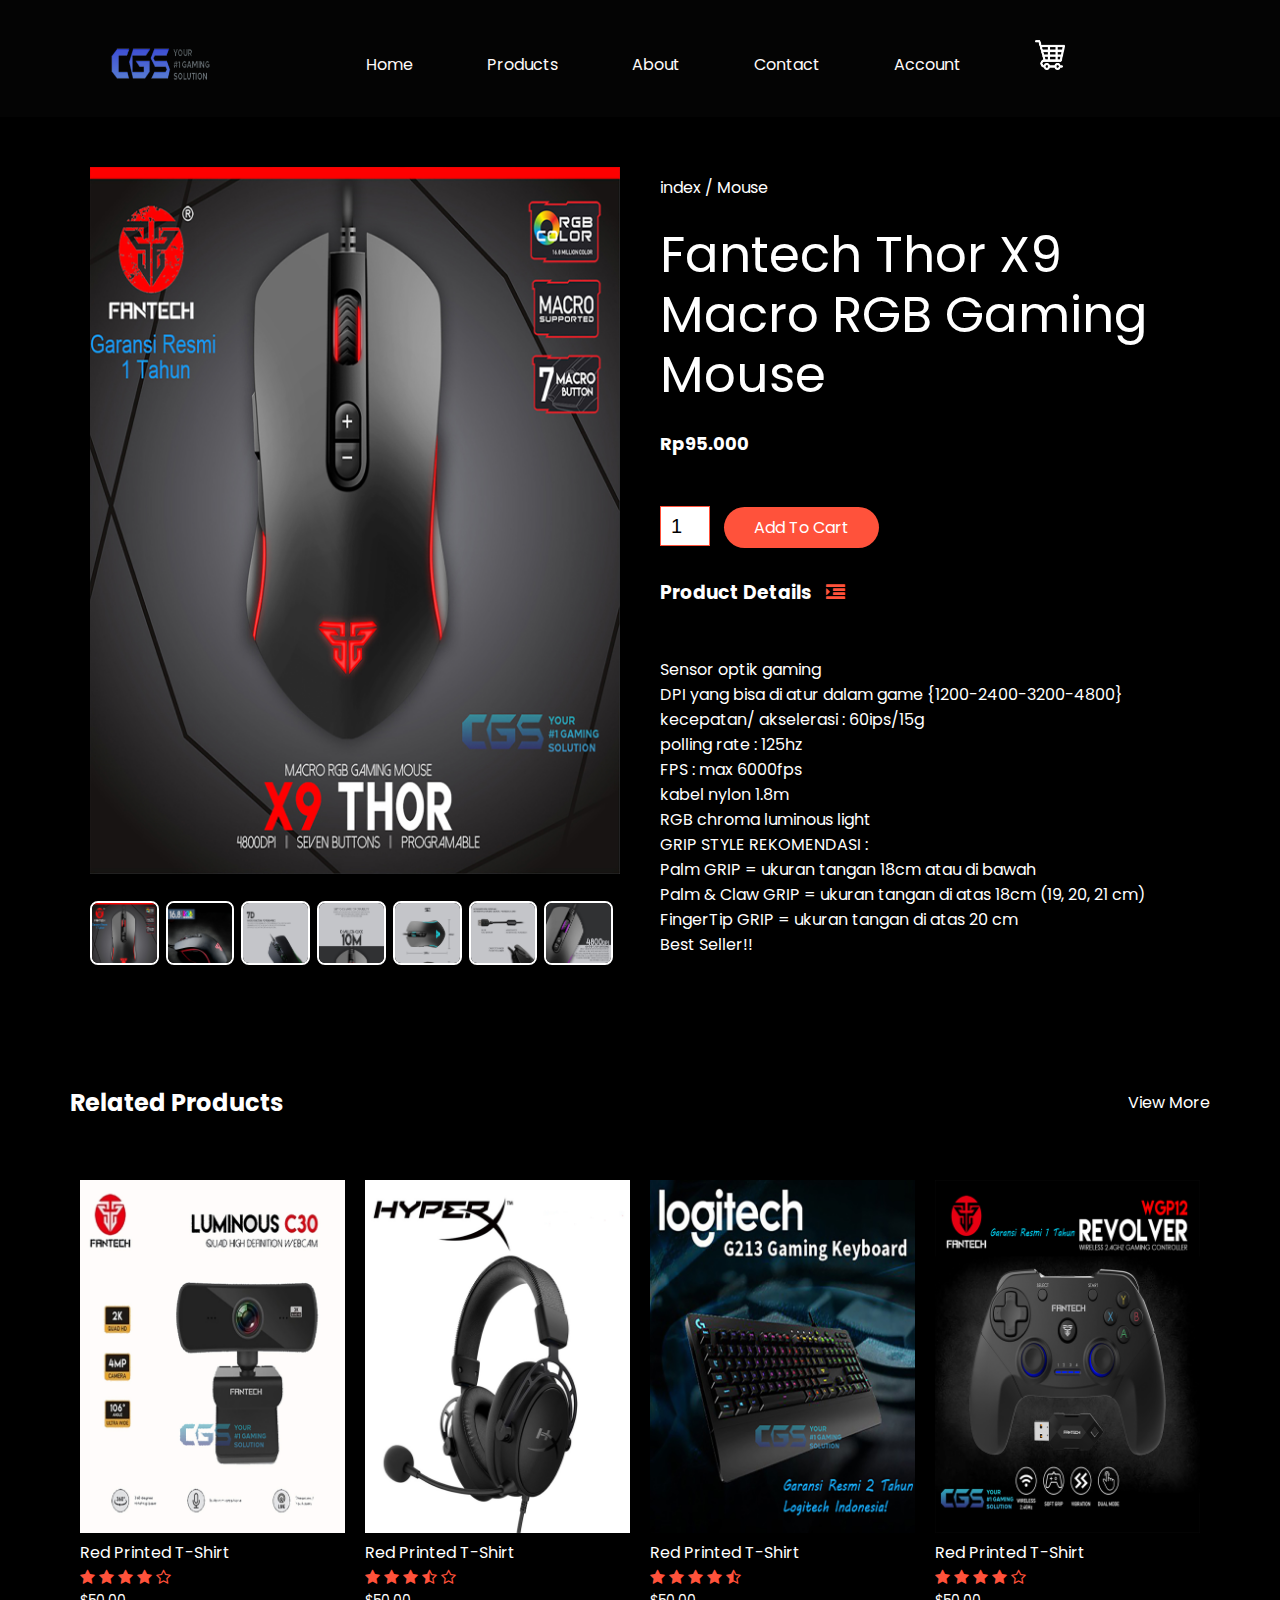
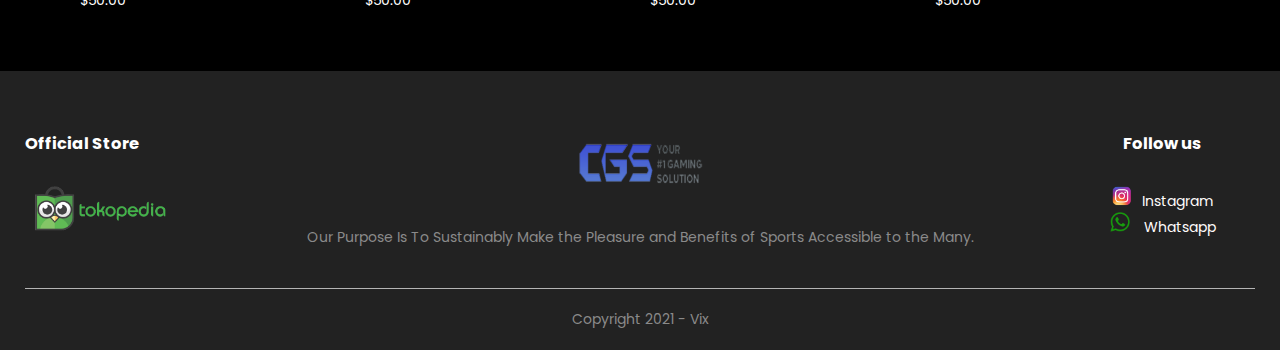
<file: x9.html>
<!DOCTYPE html>
<html lang="en">
<head>
    <meta charset="UTF-8">
    <meta name="viewport" content="width=device-width, initial-scale=1.0">
    <meta http-equiv="X-UA-Compatible" content="IE=edge">
    <meta name="viewport" content="width=device-width, initial-scale=1.0">
    <title>CGS | Product Details</title>
    <link rel="stylesheet" href="style.css">
    <link rel="preconnect" href="https://fonts.gstatic.com">
    <link href="https://fonts.googleapis.com/css2?family=Poppins:wght@300;400;500;600;700&display=swap" rel="stylesheet">
    <link rel="stylesheet" href="https://stackpath.bootstrapcdn.com/font-awesome/4.7.0/css/font-awesome.min.css">
</head>
<body>
    <div class="navbar">
        <div class="logo">
            <a href="index.html"><img src="img/logocgs.png" width="120px"></a>
        </div>
        <nav>
            <ul id="MenuItems">
                <li><a href="index.html">Home</a></li>
                <li><a href="products1.html">Products</a></li>
                <li><a href="about.html">About</a></li>
                <li><a href="contact.html">Contact</a></li>
                <li><a href="account.html">Account</a></li>
            </ul>
            <a href="cart.html"><img src="img/cart.png" width="30px" height="30px"></a>
            <img src="img/menu.png" class="menu-icon" onclick="menutoggle()">
        </nav>
    </div>

    <!-- single product details -->

    <div class="small-container single-product">
        <div class="row">
            <div class="col-2">
                <img src="img/x9/x9.jpg" width="100%" id="ProductImg">
                <div class="small-img-row">
                    <div class="small-img-col">
                        <img src="img/x9/x9.jpg" width="100%" class="small-img">
                    </div>
                    <div class="small-img-col">
                        <img src="img/x9/x9-1.jpg" width="100%" class="small-img">
                    </div>
                    <div class="small-img-col">
                        <img src="img/x9/x9-2.jpg" width="100%" class="small-img">
                    </div>
                    <div class="small-img-col">
                        <img src="img/x9/x9-3.jpg" width="100%" class="small-img">
                    </div>
                    <div class="small-img-col">
                        <img src="img/x9/x9-4.jpg" width="100%" class="small-img">
                    </div>
                    <div class="small-img-col">
                        <img src="img/x9/x9-5.jpg" width="100%" class="small-img">
                    </div>
                    <div class="small-img-col">
                        <img src="img/x9/x9-6.jpg" width="100%" class="small-img">
                    </div>
                </div>
            </div>

            <div class="col-2">
                <p>index / Mouse</p>
                <h1>Fantech Thor X9 Macro RGB Gaming Mouse</h1>
                <h4>Rp95.000</h4>
                <input type="number" value="1">
                <a href="" class="btn">Add To Cart</a>
                <h3>Product Details <i class="fa fa-indent"></i></h3>
                <br>
                <p>
                    <br>Sensor optik gaming
                    <br>DPI yang bisa di atur dalam game {1200-2400-3200-4800}
                    <br>kecepatan/ akselerasi : 60ips/15g
                    <br>polling rate : 125hz
                    <br>FPS : max 6000fps
                    <br>kabel nylon 1.8m
                    <br>RGB chroma luminous light
                    
                    <br>GRIP STYLE REKOMENDASI :
                    <br>Palm GRIP = ukuran tangan 18cm atau di bawah
                    <br>Palm & Claw GRIP = ukuran tangan di atas 18cm (19, 20, 21 cm)
                    <br>FingerTip GRIP = ukuran tangan di atas 20 cm
                    <br>Best Seller!!
            </div>
        </div>
    </div>

    <!-- title -->
    <div class="small-container">
        <div class="row row-2">
            <h2>Related Products</h2>
            <p>View More</p>
        </div>
    </div>

    <!-- products -->
    <div class="small-container">
        <div class="row">
            <div class="col-4">
                <img src="img/c30/c30.jpg">
                <h4>Red Printed T-Shirt</h4>
                <div class="rating">
                    <i class="fa fa-star"></i>
                    <i class="fa fa-star"></i>
                    <i class="fa fa-star"></i>
                    <i class="fa fa-star"></i>
                    <i class="fa fa-star-o"></i>
                </div>
                <p>$50.00</p>
            </div>
            <div class="col-4">
                <img src="img/cloudas/cloudas.jpg">
                <h4>Red Printed T-Shirt</h4>
                <div class="rating">
                    <i class="fa fa-star"></i>
                    <i class="fa fa-star"></i>
                    <i class="fa fa-star"></i>
                    <i class="fa fa-star-half-o"></i>
                    <i class="fa fa-star-o"></i>
                </div>
                <p>$50.00</p>
            </div>
            <div class="col-4">
                <img src="img/g213/g213.jpg">
                <h4>Red Printed T-Shirt</h4>
                <div class="rating">
                    <i class="fa fa-star"></i>
                    <i class="fa fa-star"></i>
                    <i class="fa fa-star"></i>
                    <i class="fa fa-star"></i>
                    <i class="fa fa-star-half-o"></i>
                </div>
                <p>$50.00</p>
            </div>
            <div class="col-4">
                <img src="img/wgp12/wgp12.jpg">
                <h4>Red Printed T-Shirt</h4>
                <div class="rating">
                    <i class="fa fa-star"></i>
                    <i class="fa fa-star"></i>
                    <i class="fa fa-star"></i>
                    <i class="fa fa-star"></i>
                    <i class="fa fa-star-o"></i>
                </div>
                <p>$50.00</p>
            </div>
        </div>
    </div>
    <!-- Footer -->
    <div class="footer">
        <div class="container">
            <div class="row">
                <div class="footer-col-1">
                    <h3>Official Store</h3>
                    <div class="app-logo">
                        <a href="https://www.tokopedia.com/completegamingstore"><img src="img/tokopedia.png"></a>
                    </div>
                </div>
                <div class="footer-col-2">
                    <img src="img/logocgs.png">
                    <p>Our Purpose Is To Sustainably Make the Pleasure and Benefits of Sports Accessible to the Many.</p>
                </div>
                <div class="footer-col-4">
                    <h3>Follow us</h3>
                    <ul>
                        <li><a href="https://www.instagram.com/completegamings/"><img src="img/insta.png">Instagram</a></li>
                        <li><a href="https://api.whatsapp.com/send?phone=62895601889985"><img src="img/whatsapp.png" alt=""> Whatsapp</a></li>
                    </ul>
                </div>
            </div>
            <hr>
            <p class="copyright">Copyright 2021 - Vix</p>
        </div>
    </div>
    <!--Toggle Menu JS-->
    <script src="script.js"></script>
</body>
</html>
</file>
<file: style.css>
*{
    margin: 0;
    padding: 0;
    box-sizing: border-box;
}
body{
    font-family: 'Poppins', sans-serif;
    background-color: black;
}
.logo{ 
    width: 50px;
    margin-left: 100px;
    padding-bottom: 0;
    padding-top: 30px;
}
.navbar{
    display: flex;
    background-color: #040404;
    align-items: center;
    text-align: center;
    padding: 0px;
}
nav{
    flex: 1;
}
nav ul{
    display: inline-block;
    list-style-type: none;
    background-color : #f1f1f1;
}
nav ul li{
    display: inline-block;
    margin-right: 70px;
}
nav ul li a:hover{
    color: #535bc4;
}
a{
    text-decoration: none;
    color: rgb(255, 251, 251);
}
p{
    color: white;
}
/*vbannerv*/
.img-slider{
    display: flex;
    justify-content: center;
    align-items: center;
    position: relative;
    width: 1960px;
    height: 500px;
    background: black;
}
.img-slider .slide{
    z-index: 1;
    position: absolute;
    width: 100%;
    clip-path: circle(0% at 0 50%);
}
.img-slider .slide.active{
    clip-path: circle(150% at 0 50%);
    transition: 2s;
    transition-property: clip-path;
}
.img-slider .slide img{
    z-index: 1;
    width: 100%;
}
.img-slider .slide .info{
    position: absolute;
    top: 0;
    padding: 15px 30px;
}
.img-slider .slide .info h2{
    font-size: 45px;
    text-transform: uppercase;
    font-weight: 800;
    letter-spacing: 2px;
}
.img-slider .slide .info p{
    background: rgba(0, 0, 0, 0.1);
    font-size: 16px;
    width: 60%;
    padding: 10px;
    border-radius: 4px;
}
.img-slider .navigation{
    z-index: 2;
    position: absolute;
    display: flex;
    bottom: 30px;
    left: 50%;
    transform: translateX(-50%);
}
.img-slider .navigation .btnnav{
    background: rgba(255, 255, 255, 0.5);
    width: 12px;
    height: 12px;
    margin: 10px;
    border-radius: 50%;
    cursor: pointer;
}
.img-slider .navigation .btnnav.active{
    background: #2696E9;
    box-shadow: 0 0 2px rgba(0, 0, 0, 0.5);
}
@media (max-width: 1960px){
    .img-slider{
        width: 1940px;
        height: 480px;
    }
    .img-slider .slide .info{
        padding: 10px 25px;
    }
    .img-slide .slide .info h2{
        font-size: 35px;
    }
    .img-slide .slide .info p{
        width: 70%;
        font-size: 15px;
    }
    .img-slide .navigation{
        bottom: 25px;
    }
    .img-slider .navigation .btnnav{
        width: 10px;
        height: 10px;
        margin: 8px;
    }
}
@media (max-width: 1580px){
    .img-slider{
        width: 1560px;
        height: 380px;
    }
    .img-slider .slide .info{
        padding: 10px 20px;
    }
    .img-slide .slide .info h2{
        font-size: 30px;
    }
    .img-slide .slide .info p{
        width: 80%;
        font-size: 13px;
    }
    .img-slide .navigation{
        bottom: 15px;
    }
    .img-slider .navigation .btnnav{
        width: 8px;
        height: 8px;
        margin: 6px;
    }
}
@media (max-width: 1280px){
    .img-slider{
        width: 1260px;
        height: 300px;
    }
    .img-slider .slide .info{
        padding: 5px 10px;
    }
    .img-slide .slide .info h2{
        font-size: 9px;
    }
    .img-slide .slide .info p{
        width: 90%;
        font-size: 8px;
    }
    .img-slide .navigation{
        bottom: 5px;
    }
}
@media (max-width: 1020px){
    .img-slider{
        width: 1000px;
        height: 240px;
    }
    .img-slider .slide .info{
        padding: 5px 10px;
    }
    .img-slide .slide .info h2{
        font-size: 6px;
    }
    .img-slide .slide .info p{
        width: 90%;
        font-size: 11px;
    }
    .img-slide .navigation{
        bottom: 5px;
    }
}
@media (max-width: 800px){
    .img-slider{
        width: 780px;
        height: 170px;
    }
    .img-slider .slide .info{
        padding: 5px 10px;
    }
    .img-slide .slide .info h2{
        font-size: 6px;
    }
    .img-slide .slide .info p{
        width: 90%;
        font-size: 4px;
    }
    .img-slide .navigation{
        bottom: 5px;
    }
    #contactimg{
        width: 0;
    }
}
@media (max-width: 600px){
    .img-slider{
        width: 580px;
        height: 100px;
    }
    .img-slider .slide .info{
        padding: 5px 10px;
    }
    .img-slide .slide .info h2{
        font-size: 6px;
    }
    .img-slide .slide .info p{
        width: 90%;
        font-size: 4px;
    }
    .img-slide .navigation{
        bottom: 5px;
    }
}
/*^banner^*/
.container{
    max-width: 1300px;
    margin: auto;
    padding-left: 25px;
    padding-right: 25px;
}
.row{
    display: flex;
    align-items: center;
    flex-wrap: wrap;
    justify-content: space-around;
}
.col-2{
    flex-basis: 50%;
    min-width: 300px;
}
.col-2 img{
    max-width: 100%;
    padding: 50px 0;
}
.col-2 h1{
    font-size: 50px;
    font-weight: normal;
    line-height: 60px;
    margin: 25px 0;
    color: white;
}
.btn{
    display: inline-block;
    background: #ff523b;
    color: #fff;
    padding: 8px 30px;
    margin: 30px 0;
    border-radius: 30px;
    transition: background 0.5s;
}
.btn:hover{
    background: #563434;
}
.header{
    /*background-image: url(img/frontimg.png);*/
    margin-top: 20px;
}
.categories{
    background-color: #040404;
    margin: 10px;
}
.col-3{
    border-top: none;
    border-bottom: none;
    flex-basis: 30%;
    min-width: 340px;
    margin-top: 5px;
}
.col-3 img{
    width: 100%;
}
.small-container{
    max-width: 1200px;
    margin: auto;
    padding-left: 30px;
    padding-right: 30px;
}
.col-4{
    flex-basis: 25%;
    padding: 10px;
    min-width: 200px;
    margin-bottom: 50px;
    transition: transform 0.5s;
}
.col-4 img{
    width: 100%;
}
.title{
    text-align: center;
    margin: 0 auto 80px;
    position: relative;
    line-height: 60px;
    color: white;
}
.title::after{
    content: '';
    background: #ff523b;
    width: 80px;
    height: 5px;
    border-radius: 5px;
    position: absolute;
    bottom: 0;
    left: 50%;
    transform: translateX(-50%);
}
h4{
    white-space: nowrap;
    overflow: hidden;
    text-overflow: ellipsis;
    color: white;
    font-weight: normal;
}
.col-4 p{
    font-size: 14px;
}
.rating .fa{
    color: #ff523b;
}
.col-4:hover{
    transform: translateY(-5px);
}
/*-- offer --*/
.offer{
    background: #222;
    margin-top: 80px;
    padding: 30px 0;
}
.col-2 .offer-img{
    padding: 50px;
}
small{
    color: white;
}
/*testimonial*/
.testimonal{
    padding-top: 100px;
    margin-bottom: 30px;
}
.testimonal .col-3{
    background-color: #222;
    text-align: center;
    padding: 40px 20px;
    box-shadow: 0 0 10px 0px rgb(75, 69, 69);
    cursor: pointer;
    transition: transform 0.5s;
}
.testimonal .col-3 img{
    width: 50px;
    margin-top: 20px;
    border-radius: 50%;
}
.testimonal .col-3:hover{
    transform: translateY(-10px);
}
.fa.fa-quote-left{
    font-size: 34px;
    color: #ff523b;
}
.col-3 p{
    font-size: 12px;
    margin: 12px 0;
    color: white;
}
.testimonal .col-3 h3{
    font-weight: 600;
    color: white;
    font-size: 16px;
}
/*--brands*/
.brands{
    background-color: white;
    margin: 0px auto;
}
.col-5{
    width: 160px;
}
.col-5 img{
    width: 100%;
    cursor: pointer;
    filter: grayscale(100%);
}
.col-5 img:hover{
    filter: grayscale(0);
}

/*--footer--*/
.footer{
    background: #222;
    color: #8a8a8a;
    font-size: 14px;
    padding: 50px 0 20px;
}
.footer p{
    color: #8a8a8a;
    margin: 0;
}
.footer h3{
    color: #fff;
    margin-bottom: 30px;
}
.footer-col-1, .footer-col-2, .footer-col-3, .footer-col-4{
    min-width: 180px;
    margin-bottom: 20px;
}
.footer-col-1{
    flex-basis: 15%;
}
.footer-col-2{
    flex: 1;
    text-align: center;
}
.footer-col-2 img{
    width: 150px;
    margin-bottom: 0;
}
.footer-col-4{
    flex-basis: 15%;
    text-align: center;
}
ul{
    list-style-type: none;
}
.footer-col-3 ul li a:hover{
    color: #535bc4;
}
.footer-col-4 ul li a:hover{
    color: #535bc4;
}
.app-logo{
    margin-top: 30px;
}
.app-logo img{
    width: 150px;
}
.footer hr{
    border: none;
    background: #b5b5b5;
    height: 1px;
    margin: 20px 0;
}
.copyright{
    text-align: center;
}
.menu-icon{
    width: 28px;
    margin-left: 20px;
    display: none;
}
.footer-col-4 img{
    width: 20px;
    margin-right: 10px;
}
/*-------- media query for menu --------*/
@media only screen and (max-width: 800px){
    nav ul{
        position: absolute;
        top: 70px;
        left: 0;
        background: #333;
        width: 100%;
        overflow: hidden;
        transition: max-height 0.5s;
        opacity: 0.6;
    }
    nav ul li{
        display: block;
        margin-right: 50px;
        margin-top: 10px;
        margin-bottom: 10px;
    }
    nav ul li a{
        color: #fff;
    }
    .menu-icon{
        display: block;
        cursor: pointer;
    }
}
/*-- all products page --*/
.row-2{
    justify-content: space-between;
    margin: 100px auto 50px;
}
.row h2{
    color: white;
}
select{
    border: 1px solid #ff523b;
    padding: 5px;
}
select:focus{
    outline: none;  
}
.page-btn{
    margin: 0 auto 80px;
}
.page-btn span{
    display: inline-block;
    border: 1px solid #ff523b;
    margin-left: 10px;
    width: 40px;
    height: 40px;
    text-align: center;
    line-height: 40px;
    cursor: pointer;
    color: gray;
}
.page-btn span:hover{
    background: #ff523b;
    color: #fff;
}

/*-- single product details --*/
.single-product{
    color: white;
    margin-top: 30px;
}
.single-product .col-2 img{
    padding: 0;
}
#ProductImg{
    margin-bottom: 20px;
}
.single-product .col-2{
    padding: 20px;
}
.single-product h4{
    margin: 20px 0;
    font-size: 18px;
    font-weight: bold;
}
.single-product input{
    width: 50px;
    height: 40px;
    padding-left: 10px;
    font-size: 20px;
    margin-right: 10px;
    border: 1px solid #ff523b;
}
input:focus{
    outline: none;
}
.single-product .fa{
    color: #ff523b;
    margin-left: 10px;
}
.small-img-row{
    display: flex;
    justify-content: space-between;
}
.small-img-col{
    overflow: hidden;
    flex-basis: 24%;
    width: 64px;
    height: 64px;
    border-radius: 8px;
    margin-right: 7px;
    cursor: pointer;
    border-width: 2px;
    border-style: solid;
    border-image: initial;
    transition: border-color 0.25s ease 0s;
    border-color: (#FFFFFF);
    position: relative;
}
.small-img-col:hover{
    color: greenyellow;
}
/*-- cart items --*/
.cart-page{
    margin: 80px auto;
}
table{
    width: 100%;
    border-collapse: collapse;
    color: white;
}
.cart-info{
    display: flex;
    flex-wrap: wrap;
}
th{
    text-align: left;
    padding: 5px;
    color: #fff;
    background: sienna;
    font-weight: normal;
}
td{
    padding: 10px 5px;
}
td input{
    width: 40px;
    height: 30px;
    padding: 5px;
}
td a{
    color: #ff523b;
    font-size: 12px;
}
td img{
    width: 80px;
    height: 80px;
    margin: 10px;
}
.total-price{
    display: flex;
    justify-content: flex-end;
}
.total-price table{
    border-top: 3px solid sienna;
    width: 100%;
    max-width: 400px;
}
td:last-child{
    text-align: right;
}
th:last-child{
    text-align: right;
}
/*----- account-page ----- */
.account-page{
    padding: 50px 0;
    background: url(img/accountbg.jpg) 1400px 1000px;
}
.form-container{
    background: #222;
    width: 300px;
    height: 400px;
    position: relative;
    text-align: center;
    padding: 20px 0;
    margin: auto;
    box-shadow: 0 0 20px 0 rgb(77, 76, 76);
    overflow: hidden;
    border-radius: 3px;
}
.form-container span{
    font-weight: bold;
    padding: 0 10px;
    color: white;
    cursor: pointer;
    width: 100px;
    display: inline-block;
}
.form-btn{
    display: inline-block;
}
.form-container form{
    max-width: 300px;
    padding: 0 20px;
    position: absolute;
    top: 130px;
    transition: transform 1s;
}
form input{
    width: 100%;
    height: 30px;
    margin: 10px 0;
    padding: 0 10px;
    border: 1px solid #ccc;
}
form .btn{
    width: 100%;
    border: none;
    cursor: pointer;
    margin: 10px 0;
}
form .btn:focus{
    outline: none;
}
#LoginForm{
    left: -300px;
}
#RegForm{
    left: 0;
}
.error{
    background: orangered;
    color: #fff;
}
form a{
    font-size: 12px;
}
#Indicator{
    width: 100px;
    border: none;
    background: #ff523b;
    height: 3px;
    margin-top: 8px;
    transform: translateX(100px);
    transition: transform 1s;
}
.contacth1{
    font-weight: 500;
    font-size: 50px;
    margin: 30px;
    border-bottom: 1px solid white;
    text-align: center;
    color: white;
}
.contactp{
    font-size: 20px;
    margin-top: 0;
}
#contact form{
    max-width: 100px;
    margin: 20px;
    padding: 0 20px;
    position: absolute;
    top: 130px;
    transition: transform 1s;
}
#contact input{
    width: 400px;
    height: 30px;
    margin: 10px 0;
    padding: 0 10px;
    border: 1px solid #ccc;
}
#contact #contact-msg{
    width: 400px;
    height: 100px;
}
#contact .btn{
    width: 50%;
    border: none;
    cursor: pointer;;
    margin: 20px 50px;
}
#contact .btn:focus{
    outline: none;
}
#contactimg{
    display: flex;
    margin-left: 100px;
}
.phone .fa{
    color: white;
}
.instagram .fa{
    color: white;
}

/*-------- media query for less than 600 screen size --------*/
@media only screen and (max-width: 600px){
    .row{
        text-align: center;
    }
    .col-2, .col-3, .col-4{
        flex-basis: 100%;
    }
    .sigle-product .row{
        text-align: left;
    }
    .single-product .col-2{
        padding: 20px 0;
    }
    .single-product h1{
        font-size: 26px;
        line-height: 32px;
    }
    .cart-info p{
        display: none;
    }
    #contactimg{
        width: 0;
    }
}
</file>
